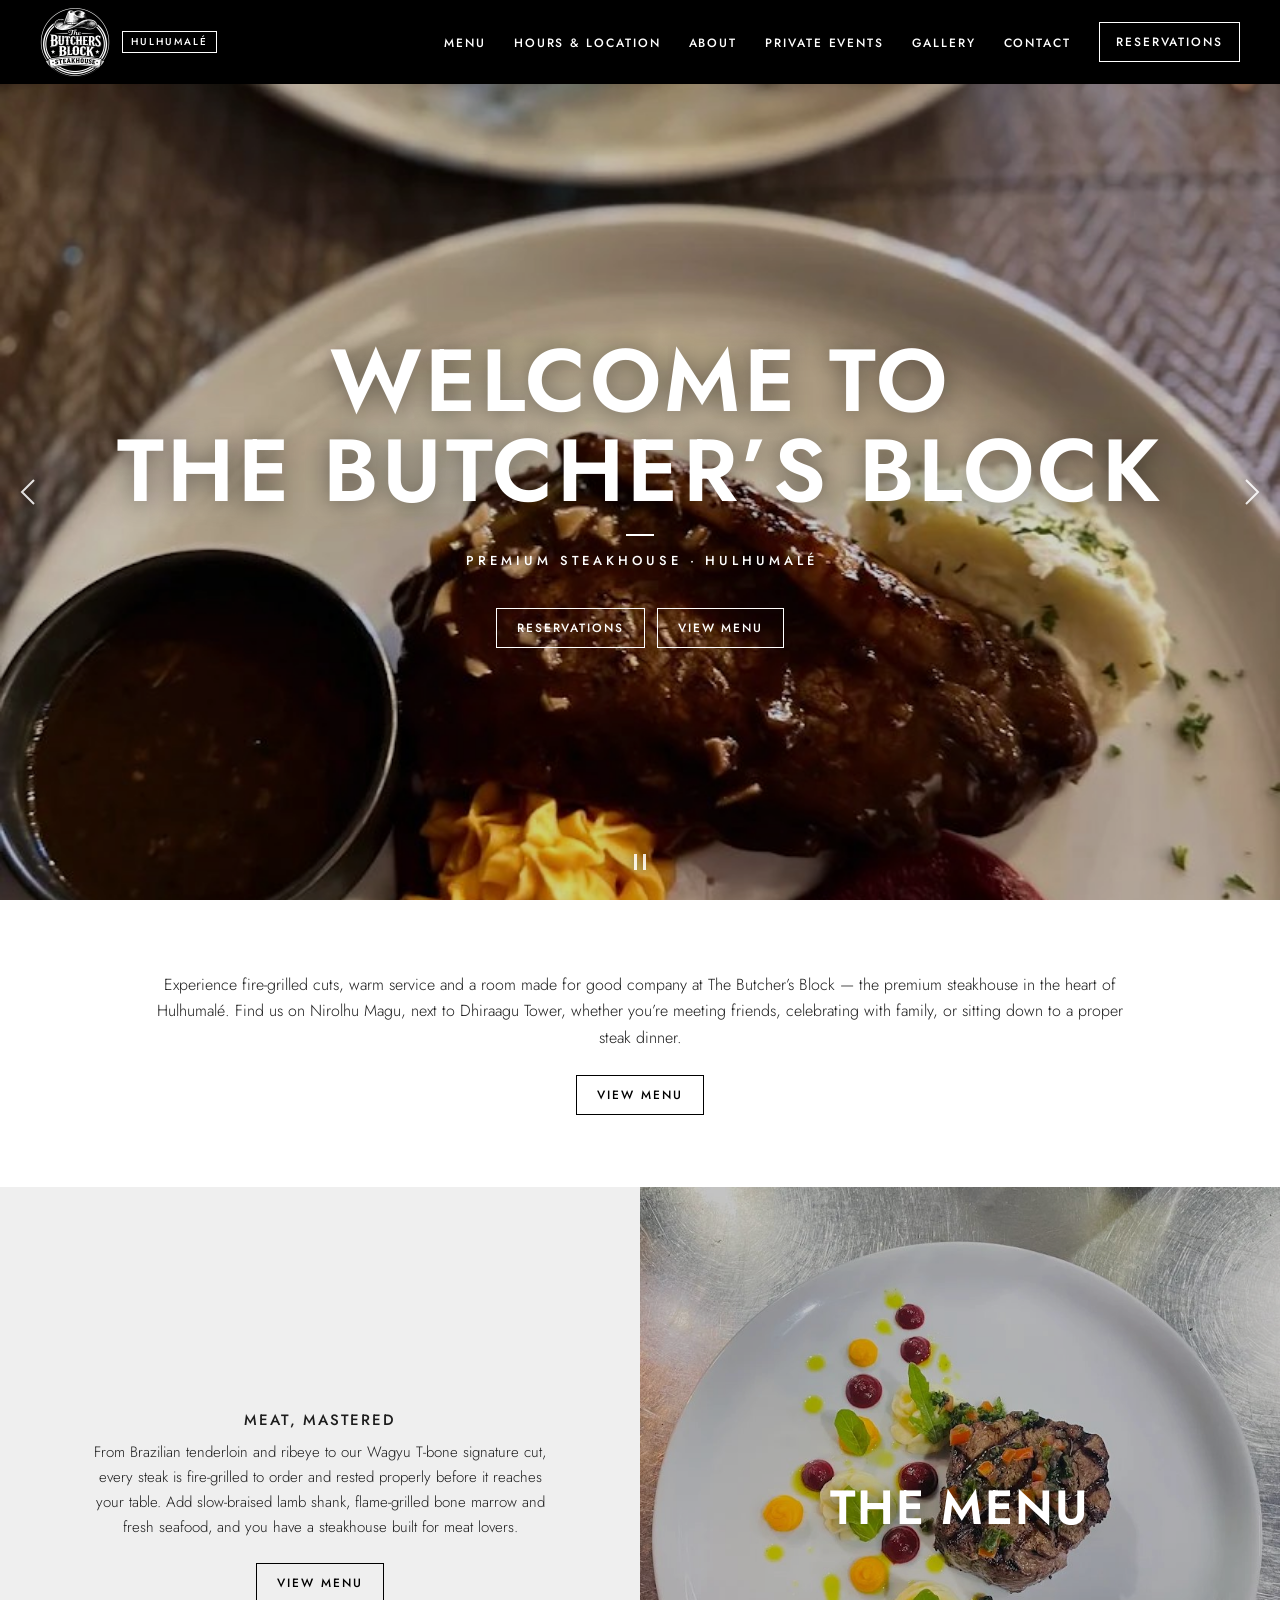
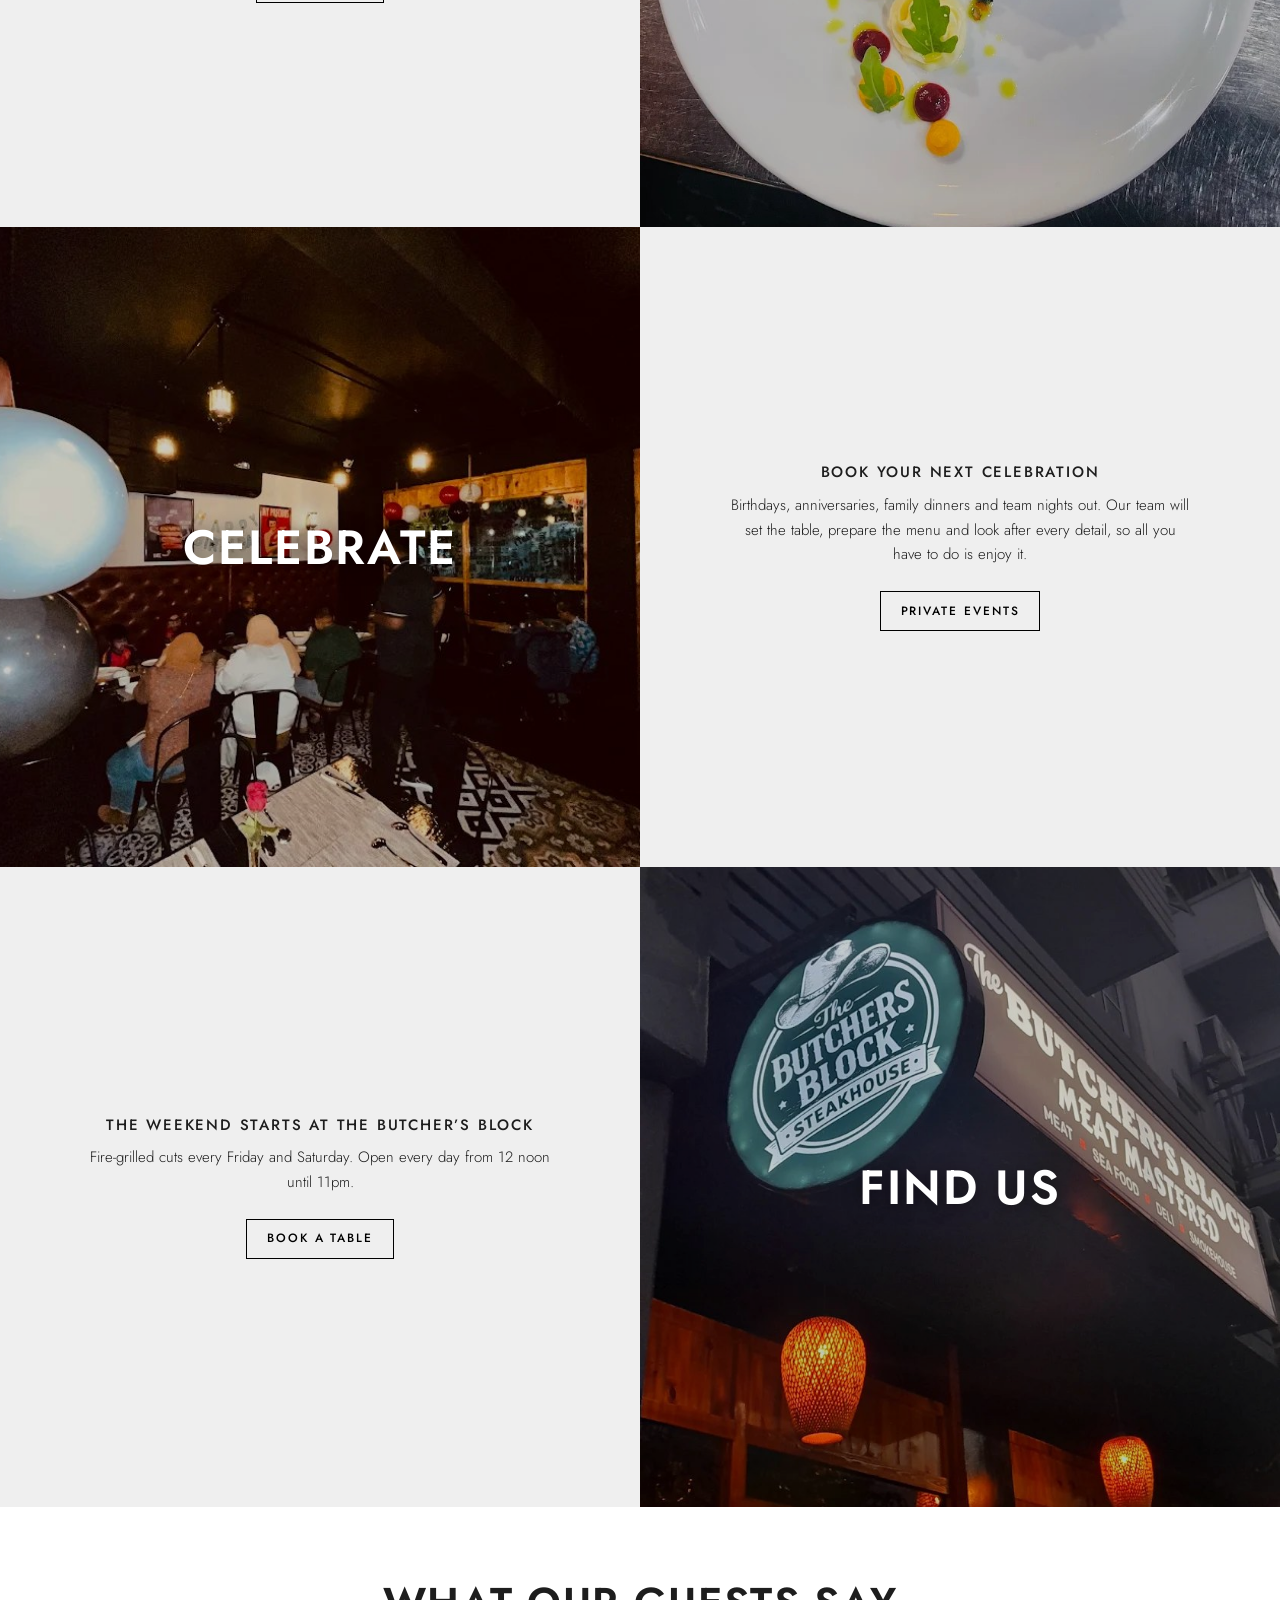
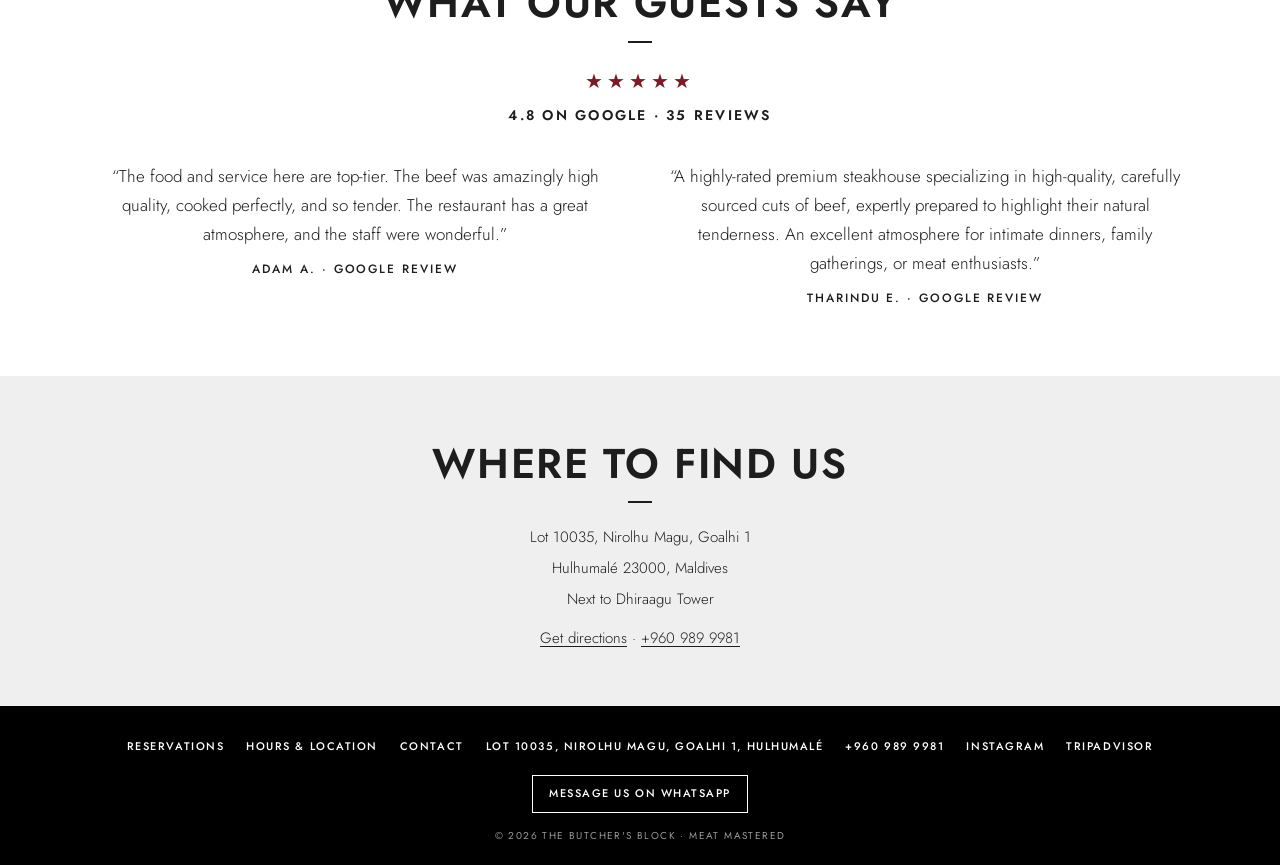
<file: index.html>
<!doctype html>
<html lang="en" class="no-js">
<head>
<meta charset="utf-8">
<meta name="viewport" content="width=device-width,initial-scale=1,viewport-fit=cover">
<title>The Butcher's Block | Premium Steakhouse in Hulhumalé, Maldives</title>
<meta name="description" content="The Butcher&#x27;s Block is a premium steakhouse in Hulhumalé, Maldives. Fire-grilled Brazilian steaks, Wagyu T-bone, lamb shank and more. Open daily from 12 noon.">
<meta property="og:type" content="restaurant">
<meta property="og:title" content="The Butcher's Block | Premium Steakhouse in Hulhumalé, Maldives">
<meta property="og:description" content="The Butcher&#x27;s Block is a premium steakhouse in Hulhumalé, Maldives. Fire-grilled Brazilian steaks, Wagyu T-bone, lamb shank and more. Open daily from 12 noon.">
<meta property="og:image" content="assets/images/steak-beetroot.jpg">
<meta name="theme-color" content="#000000">
<link rel="icon" type="image/png" href="assets/images/favicon.png">
<link rel="apple-touch-icon" href="assets/images/apple-touch-icon.png">
<link rel="preconnect" href="https://fonts.googleapis.com">
<link rel="preconnect" href="https://fonts.gstatic.com" crossorigin>
<link rel="stylesheet" href="https://fonts.googleapis.com/css2?family=Jost:wght@300;400;500;600;700&display=swap">
<link rel="stylesheet" href="assets/css/style.css">
</head>
<body>
<a class="skip" href="#main">Skip to content</a>
<header class="site-header"><div class="wrap">
  <a class="brand" href="index.html" aria-label="The Butcher's Block, home"><img src="assets/images/logo.png" alt="The Butcher's Block Steakhouse" width="70" height="70"><span class="tag">Hulhumalé</span></a>
  <nav class="main-nav" aria-label="Main"><ul><li><a href="menu.html">Menu</a></li><li><a href="hours-location.html">Hours &amp; Location</a></li><li><a href="about.html">About</a></li><li><a href="private-events.html">Private Events</a></li><li><a href="gallery.html">Gallery</a></li><li><a href="contact.html">Contact</a></li><li><a class="btn" href="reservations.html">Reservations</a></li></ul></nav>
  <button class="menu-toggle" type="button" data-nav-open aria-label="Open menu" aria-expanded="false" aria-controls="overlay-nav"><span></span></button>
</div></header>
<nav class="overlay-nav" id="overlay-nav" aria-label="Site">
  <button class="close" type="button" data-nav-close aria-label="Close menu">×</button>
  <ul><li><a href="index.html" aria-current="page">Home</a></li><li><a href="menu.html">Menu</a></li><li><a href="hours-location.html">Hours &amp; Location</a></li><li><a href="about.html">About</a></li><li><a href="private-events.html">Private Events</a></li><li><a href="gallery.html">Gallery</a></li><li><a href="contact.html">Contact</a></li><li><a href="reservations.html">Reservations</a></li></ul>
  <div class="meta">Lot 10035, Nirolhu Magu, Goalhi 1, Hulhumalé 23000, Maldives<br>Next to Dhiraagu Tower<br><a href="tel:+9609899981">+960 989 9981</a> · <a href="https://www.instagram.com/thebutchersblock.mv" target="_blank" rel="noopener">Instagram</a></div>
</nav>
<main id="main">
<section class="hero" aria-label="Photo slideshow">
  <div class="slide" style="background-image:url('assets/images/steak-beetroot.jpg')" role="img" aria-label="Grilled steak with beetroot purée, mash and gravy"></div><div class="slide" style="background-image:url('assets/images/filet-plated.jpg')" role="img" aria-label="Filet steak plated with purées and chimichurri"></div><div class="slide" style="background-image:url('assets/images/teriyaki-chicken.jpg')" role="img" aria-label="Teriyaki chicken with fried rice and salad"></div><div class="slide" style="background-image:url('assets/images/steak-plate.jpg')" role="img" aria-label="Steak with sweet potato and mash"></div>
  <div class="caption"><h1>Welcome to<br>The Butcher’s Block</h1><div class="dash"></div><p class="sub">Premium steakhouse · Hulhumalé</p><div class="btn-row"><a class="btn btn-white" href="reservations.html">Reservations</a><a class="btn btn-white" href="menu.html">View menu</a></div></div>
  <button class="arrow prev" type="button" aria-label="Previous photo"><svg width="16" height="28" viewBox="0 0 16 28" fill="none" stroke="currentColor" stroke-width="2"><path d="M14 2 2 14l12 12"/></svg></button>
  <button class="arrow next" type="button" aria-label="Next photo"><svg width="16" height="28" viewBox="0 0 16 28" fill="none" stroke="currentColor" stroke-width="2"><path d="m2 2 12 12L2 26"/></svg></button>
  <button class="pause" type="button" aria-label="Pause slideshow"><svg width="12" height="16" viewBox="0 0 12 16" fill="currentColor"><rect width="3" height="16"/><rect x="9" width="3" height="16"/></svg></button>
</section><section class="intro reveal"><div class="inner"><p>Experience fire-grilled cuts, warm service and a room made for good company at The Butcher’s Block — the premium steakhouse in the heart of Hulhumalé. Find us on Nirolhu Magu, next to Dhiraagu Tower, whether you’re meeting friends, celebrating with family, or sitting down to a proper steak dinner.</p><div class="btn-row"><a class="btn" href="menu.html">View menu</a></div></div></section><section class="checker reveal"><div class="pair"><div class="cell-text"><div class="in"><h3>Meat, mastered</h3><p>From Brazilian tenderloin and ribeye to our Wagyu T-bone signature cut, every steak is fire-grilled to order and rested properly before it reaches your table. Add slow-braised lamb shank, flame-grilled bone marrow and fresh seafood, and you have a steakhouse built for meat lovers.</p><div class="btn-row"><a class="btn" href="menu.html">View menu</a></div></div></div><a class="cell-img " href="menu.html" style="background-image:url('assets/images/filet-plated.jpg')" aria-label="Plated filet steak"><h2>The Menu</h2></a></div><div class="pair"><a class="cell-img " href="private-events.html" style="background-image:url('assets/images/dining-room.jpg')" aria-label="Birthday celebration in the dining room"><h2>Celebrate</h2></a><div class="cell-text"><div class="in"><h3>Book your next celebration</h3><p>Birthdays, anniversaries, family dinners and team nights out. Our team will set the table, prepare the menu and look after every detail, so all you have to do is enjoy it.</p><div class="btn-row"><a class="btn" href="private-events.html">Private events</a></div></div></div></div><div class="pair"><div class="cell-text"><div class="in"><h3>The weekend starts at The Butcher’s Block</h3><p>Fire-grilled cuts every Friday and Saturday. Open every day from 12 noon until 11pm.</p><div class="btn-row"><a class="btn" href="reservations.html">Book a table</a></div></div></div><a class="cell-img " href="hours-location.html" style="background-image:url('assets/images/storefront.jpg')" aria-label="The Butcher&#x27;s Block storefront at night"><h2>Find Us</h2></a></div></section>
<section class="reviews reveal">
  <div class="heading"><h2>What our guests say</h2></div>
  <div class="stars" aria-hidden="true">★★★★★</div>
  <p class="rating">4.8 on Google · 35 reviews</p>
  <div class="quotes">
    <blockquote>“The food and service here are top-tier. The beef was amazingly high quality, cooked perfectly, and so tender. The restaurant has a great atmosphere, and the staff were wonderful.”<cite>Adam A. · Google review</cite></blockquote>
    <blockquote>“A highly-rated premium steakhouse specializing in high-quality, carefully sourced cuts of beef, expertly prepared to highlight their natural tenderness. An excellent atmosphere for intimate dinners, family gatherings, or meat enthusiasts.”<cite>Tharindu E. · Google review</cite></blockquote>
  </div>
</section>
<section class="closing reveal" style="background:var(--panel)">
  <div class="heading"><h2>Where to find us</h2></div>
  <ul class="link-list">
    <li>Lot 10035, Nirolhu Magu, Goalhi 1</li><li>Hulhumalé 23000, Maldives</li><li>Next to Dhiraagu Tower</li>
    <li style="margin-top:8px"><a href="https://www.google.com/maps/search/?api=1&query=Butcher%27s+Block+10035+Nirolhu+Magu+Hulhumale" target="_blank" rel="noopener">Get directions</a> · <a href="tel:+9609899981">+960 989 9981</a></li>
  </ul>
</section>
</main>
<footer class="site-footer">
  <ul>
    <li><a href="reservations.html">Reservations</a></li>
    <li><a href="hours-location.html">Hours &amp; Location</a></li>
    <li><a href="contact.html">Contact</a></li>
    <li><a href="https://www.google.com/maps/search/?api=1&query=Butcher%27s+Block+10035+Nirolhu+Magu+Hulhumale" target="_blank" rel="noopener">Lot 10035, Nirolhu Magu, Goalhi 1, Hulhumalé</a></li>
    <li><a href="tel:+9609899981">+960 989 9981</a></li>
    <li><a href="https://www.instagram.com/thebutchersblock.mv" target="_blank" rel="noopener">Instagram</a></li>
    <li><a href="https://www.tripadvisor.com/Restaurant_Review-g1938013-d34587380-Reviews-The_Butcher_s_Block-Hulhumale.html" target="_blank" rel="noopener">TripAdvisor</a></li>
  </ul>
  <a class="btn btn-white" href="https://wa.me/9609899981" target="_blank" rel="noopener">Message us on WhatsApp</a>
  <p class="copy">© <span data-year>2026</span> The Butcher's Block · Meat Mastered</p>
</footer>
<script src="assets/js/main.js"></script>
</body>
</html>
</file>
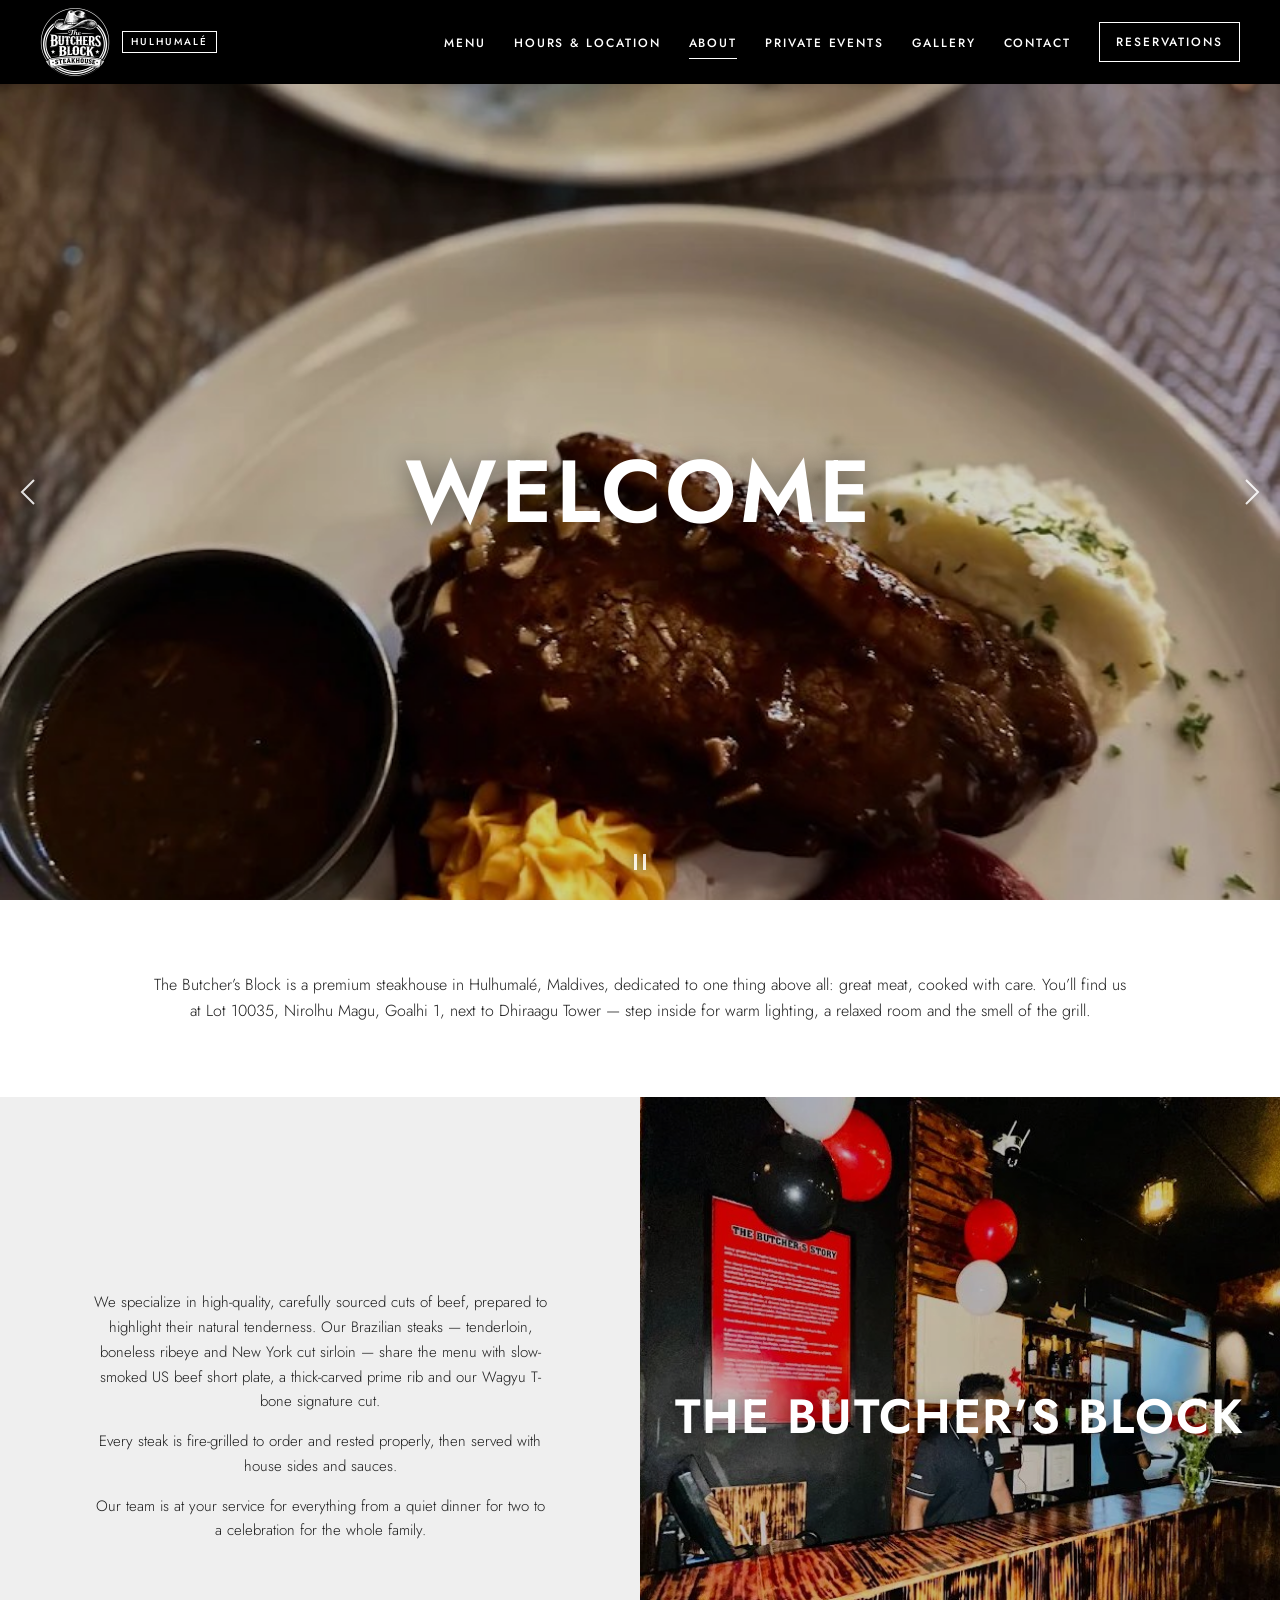
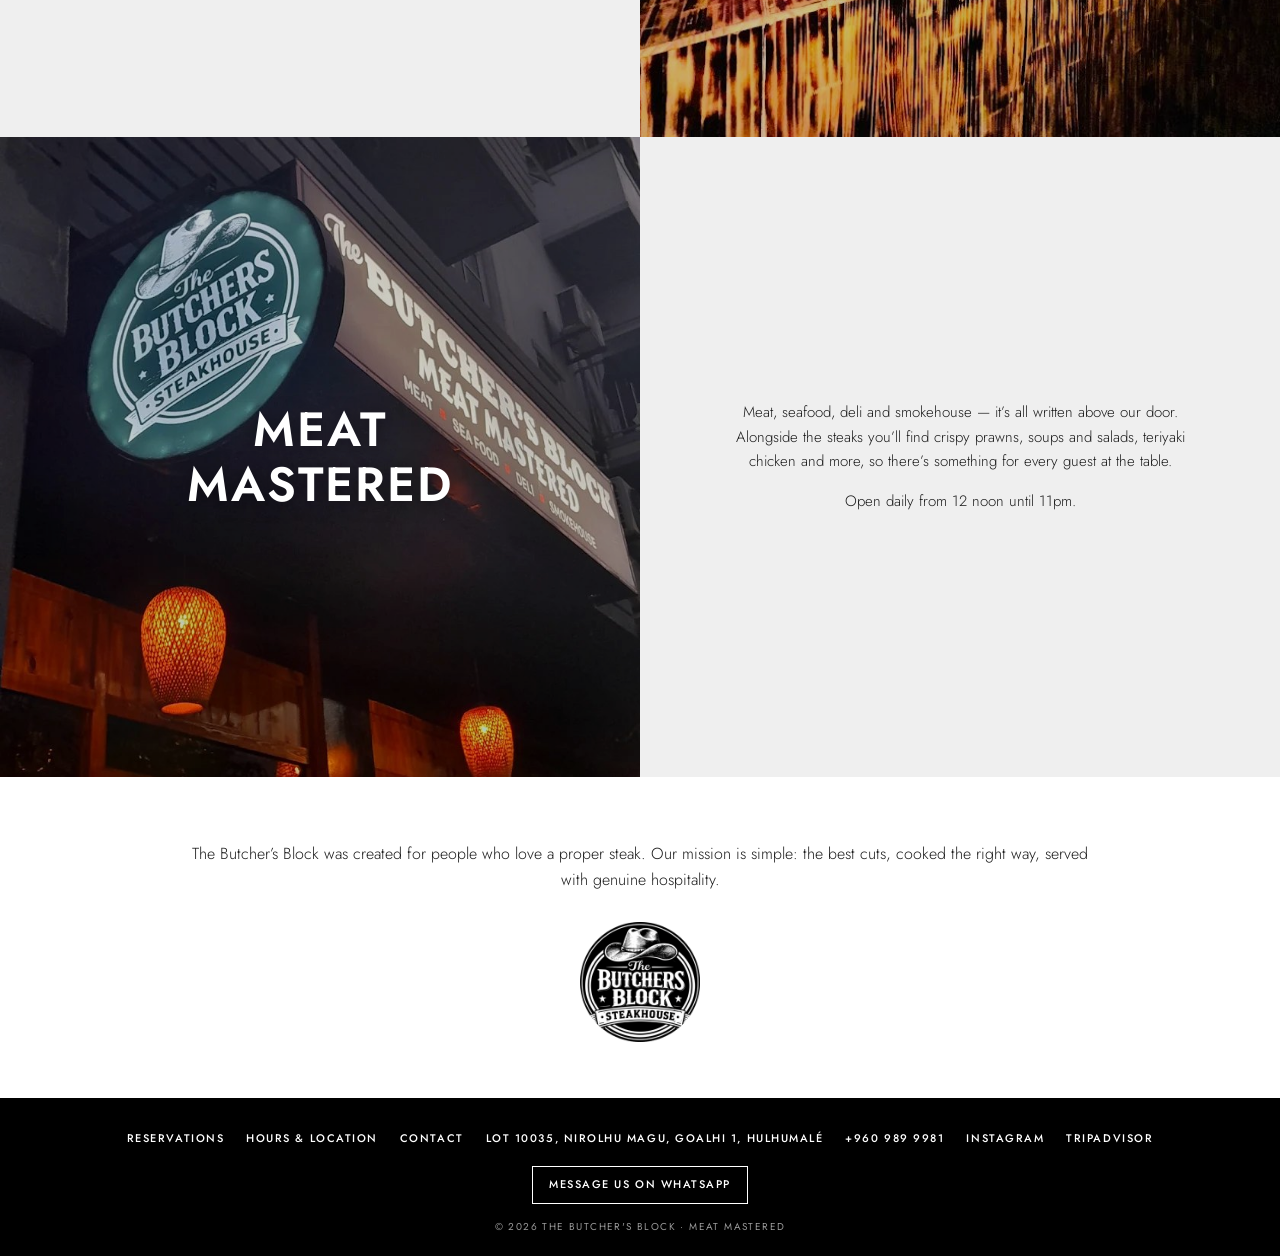
<file: about.html>
<!doctype html>
<html lang="en" class="no-js">
<head>
<meta charset="utf-8">
<meta name="viewport" content="width=device-width,initial-scale=1,viewport-fit=cover">
<title>About | The Butcher's Block, Hulhumalé</title>
<meta name="description" content="About The Butcher&#x27;s Block, a premium steakhouse in Hulhumalé, Maldives serving carefully sourced, fire-grilled cuts of beef.">
<meta property="og:type" content="restaurant">
<meta property="og:title" content="About | The Butcher's Block, Hulhumalé">
<meta property="og:description" content="About The Butcher&#x27;s Block, a premium steakhouse in Hulhumalé, Maldives serving carefully sourced, fire-grilled cuts of beef.">
<meta property="og:image" content="assets/images/bar.jpg">
<meta name="theme-color" content="#000000">
<link rel="icon" type="image/png" href="assets/images/favicon.png">
<link rel="apple-touch-icon" href="assets/images/apple-touch-icon.png">
<link rel="preconnect" href="https://fonts.googleapis.com">
<link rel="preconnect" href="https://fonts.gstatic.com" crossorigin>
<link rel="stylesheet" href="https://fonts.googleapis.com/css2?family=Jost:wght@300;400;500;600;700&display=swap">
<link rel="stylesheet" href="assets/css/style.css">
</head>
<body>
<a class="skip" href="#main">Skip to content</a>
<header class="site-header"><div class="wrap">
  <a class="brand" href="index.html" aria-label="The Butcher's Block, home"><img src="assets/images/logo.png" alt="The Butcher's Block Steakhouse" width="70" height="70"><span class="tag">Hulhumalé</span></a>
  <nav class="main-nav" aria-label="Main"><ul><li><a href="menu.html">Menu</a></li><li><a href="hours-location.html">Hours &amp; Location</a></li><li><a href="about.html" aria-current="page">About</a></li><li><a href="private-events.html">Private Events</a></li><li><a href="gallery.html">Gallery</a></li><li><a href="contact.html">Contact</a></li><li><a class="btn" href="reservations.html">Reservations</a></li></ul></nav>
  <button class="menu-toggle" type="button" data-nav-open aria-label="Open menu" aria-expanded="false" aria-controls="overlay-nav"><span></span></button>
</div></header>
<nav class="overlay-nav" id="overlay-nav" aria-label="Site">
  <button class="close" type="button" data-nav-close aria-label="Close menu">×</button>
  <ul><li><a href="index.html">Home</a></li><li><a href="menu.html">Menu</a></li><li><a href="hours-location.html">Hours &amp; Location</a></li><li><a href="about.html" aria-current="page">About</a></li><li><a href="private-events.html">Private Events</a></li><li><a href="gallery.html">Gallery</a></li><li><a href="contact.html">Contact</a></li><li><a href="reservations.html">Reservations</a></li></ul>
  <div class="meta">Lot 10035, Nirolhu Magu, Goalhi 1, Hulhumalé 23000, Maldives<br>Next to Dhiraagu Tower<br><a href="tel:+9609899981">+960 989 9981</a> · <a href="https://www.instagram.com/thebutchersblock.mv" target="_blank" rel="noopener">Instagram</a></div>
</nav>
<main id="main">
<section class="hero" aria-label="Photo slideshow">
  <div class="slide" style="background-image:url('assets/images/steak-beetroot.jpg')" role="img" aria-label="Grilled steak with beetroot purée"></div><div class="slide" style="background-image:url('assets/images/bar.jpg')" role="img" aria-label="The counter at The Butcher&#x27;s Block"></div><div class="slide" style="background-image:url('assets/images/filet-plated.jpg')" role="img" aria-label="Plated filet steak"></div>
  <div class="caption"><h1>Welcome</h1></div>
  <button class="arrow prev" type="button" aria-label="Previous photo"><svg width="16" height="28" viewBox="0 0 16 28" fill="none" stroke="currentColor" stroke-width="2"><path d="M14 2 2 14l12 12"/></svg></button>
  <button class="arrow next" type="button" aria-label="Next photo"><svg width="16" height="28" viewBox="0 0 16 28" fill="none" stroke="currentColor" stroke-width="2"><path d="m2 2 12 12L2 26"/></svg></button>
  <button class="pause" type="button" aria-label="Pause slideshow"><svg width="12" height="16" viewBox="0 0 12 16" fill="currentColor"><rect width="3" height="16"/><rect x="9" width="3" height="16"/></svg></button>
</section><section class="intro reveal"><div class="inner"><p>The Butcher’s Block is a premium steakhouse in Hulhumalé, Maldives, dedicated to one thing above all: great meat, cooked with care. You’ll find us at Lot 10035, Nirolhu Magu, Goalhi 1, next to Dhiraagu Tower — step inside for warm lighting, a relaxed room and the smell of the grill.</p></div></section><section class="checker reveal"><div class="pair"><div class="cell-text"><div class="in"><p>We specialize in high-quality, carefully sourced cuts of beef, prepared to highlight their natural tenderness. Our Brazilian steaks — tenderloin, boneless ribeye and New York cut sirloin — share the menu with slow-smoked US beef short plate, a thick-carved prime rib and our Wagyu T-bone signature cut.</p><p>Every steak is fire-grilled to order and rested properly, then served with house sides and sauces.</p><p>Our team is at your service for everything from a quiet dinner for two to a celebration for the whole family.</p></div></div><div class="cell-img " style="background-image:url('assets/images/bar.jpg')" role="img" aria-label="The counter and bar at The Butcher&#x27;s Block"><h2>The Butcher’s Block</h2></div></div><div class="pair"><div class="cell-img " style="background-image:url('assets/images/storefront.jpg')" role="img" aria-label="Illuminated sign outside The Butcher&#x27;s Block"><h2>Meat<br>Mastered</h2></div><div class="cell-text"><div class="in"><p>Meat, seafood, deli and smokehouse — it’s all written above our door. Alongside the steaks you’ll find crispy prawns, soups and salads, teriyaki chicken and more, so there’s something for every guest at the table.</p><p>Open daily from 12 noon until 11pm.</p></div></div></div></section>
<section class="closing reveal">
  <p style="max-width:900px;margin:0 auto">The Butcher’s Block was created for people who love a proper steak. Our mission is simple: the best cuts, cooked the right way, served with genuine hospitality.</p>
  <img src="assets/images/logo.png" alt="The Butcher's Block Steakhouse logo" width="120" height="120">
</section>
</main>
<footer class="site-footer">
  <ul>
    <li><a href="reservations.html">Reservations</a></li>
    <li><a href="hours-location.html">Hours &amp; Location</a></li>
    <li><a href="contact.html">Contact</a></li>
    <li><a href="https://www.google.com/maps/search/?api=1&query=Butcher%27s+Block+10035+Nirolhu+Magu+Hulhumale" target="_blank" rel="noopener">Lot 10035, Nirolhu Magu, Goalhi 1, Hulhumalé</a></li>
    <li><a href="tel:+9609899981">+960 989 9981</a></li>
    <li><a href="https://www.instagram.com/thebutchersblock.mv" target="_blank" rel="noopener">Instagram</a></li>
    <li><a href="https://www.tripadvisor.com/Restaurant_Review-g1938013-d34587380-Reviews-The_Butcher_s_Block-Hulhumale.html" target="_blank" rel="noopener">TripAdvisor</a></li>
  </ul>
  <a class="btn btn-white" href="https://wa.me/9609899981" target="_blank" rel="noopener">Message us on WhatsApp</a>
  <p class="copy">© <span data-year>2026</span> The Butcher's Block · Meat Mastered</p>
</footer>
<script src="assets/js/main.js"></script>
</body>
</html>
</file>
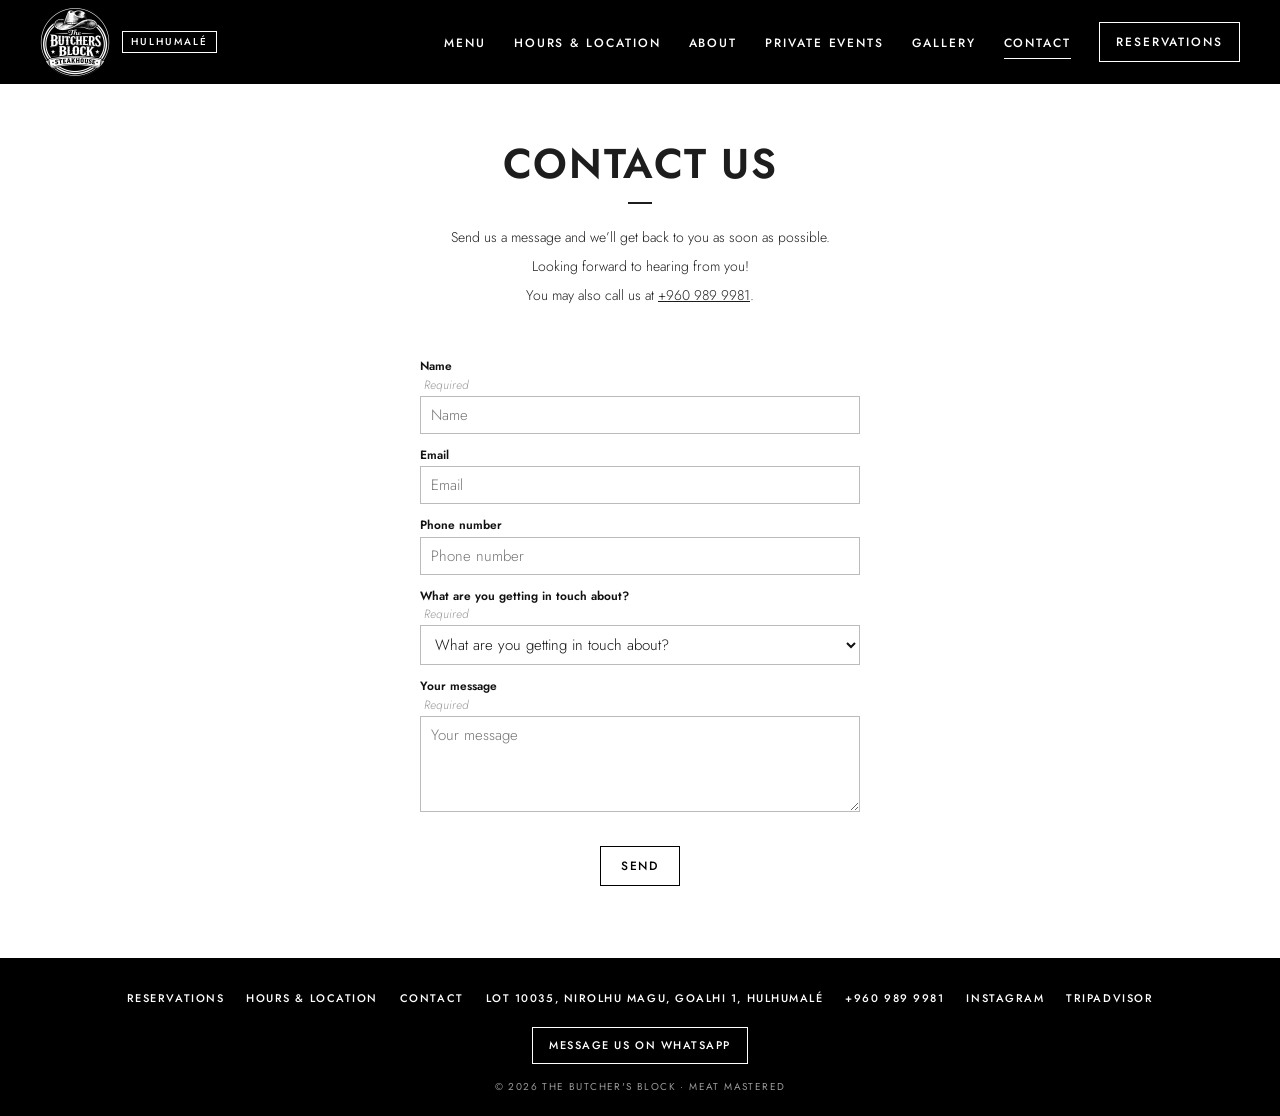
<file: contact.html>
<!doctype html>
<html lang="en" class="no-js">
<head>
<meta charset="utf-8">
<meta name="viewport" content="width=device-width,initial-scale=1,viewport-fit=cover">
<title>Contact | The Butcher's Block, Hulhumalé</title>
<meta name="description" content="Contact The Butcher&#x27;s Block steakhouse in Hulhumalé by phone, WhatsApp or message.">
<meta property="og:type" content="restaurant">
<meta property="og:title" content="Contact | The Butcher's Block, Hulhumalé">
<meta property="og:description" content="Contact The Butcher&#x27;s Block steakhouse in Hulhumalé by phone, WhatsApp or message.">
<meta property="og:image" content="assets/images/steak-beetroot.jpg">
<meta name="theme-color" content="#000000">
<link rel="icon" type="image/png" href="assets/images/favicon.png">
<link rel="apple-touch-icon" href="assets/images/apple-touch-icon.png">
<link rel="preconnect" href="https://fonts.googleapis.com">
<link rel="preconnect" href="https://fonts.gstatic.com" crossorigin>
<link rel="stylesheet" href="https://fonts.googleapis.com/css2?family=Jost:wght@300;400;500;600;700&display=swap">
<link rel="stylesheet" href="assets/css/style.css">
</head>
<body>
<a class="skip" href="#main">Skip to content</a>
<header class="site-header"><div class="wrap">
  <a class="brand" href="index.html" aria-label="The Butcher's Block, home"><img src="assets/images/logo.png" alt="The Butcher's Block Steakhouse" width="70" height="70"><span class="tag">Hulhumalé</span></a>
  <nav class="main-nav" aria-label="Main"><ul><li><a href="menu.html">Menu</a></li><li><a href="hours-location.html">Hours &amp; Location</a></li><li><a href="about.html">About</a></li><li><a href="private-events.html">Private Events</a></li><li><a href="gallery.html">Gallery</a></li><li><a href="contact.html" aria-current="page">Contact</a></li><li><a class="btn" href="reservations.html">Reservations</a></li></ul></nav>
  <button class="menu-toggle" type="button" data-nav-open aria-label="Open menu" aria-expanded="false" aria-controls="overlay-nav"><span></span></button>
</div></header>
<nav class="overlay-nav" id="overlay-nav" aria-label="Site">
  <button class="close" type="button" data-nav-close aria-label="Close menu">×</button>
  <ul><li><a href="index.html">Home</a></li><li><a href="menu.html">Menu</a></li><li><a href="hours-location.html">Hours &amp; Location</a></li><li><a href="about.html">About</a></li><li><a href="private-events.html">Private Events</a></li><li><a href="gallery.html">Gallery</a></li><li><a href="contact.html" aria-current="page">Contact</a></li><li><a href="reservations.html">Reservations</a></li></ul>
  <div class="meta">Lot 10035, Nirolhu Magu, Goalhi 1, Hulhumalé 23000, Maldives<br>Next to Dhiraagu Tower<br><a href="tel:+9609899981">+960 989 9981</a> · <a href="https://www.instagram.com/thebutchersblock.mv" target="_blank" rel="noopener">Instagram</a></div>
</nav>
<main id="main">
<section class="page-top reveal">
  <div class="heading"><h1>Contact Us</h1></div>
  <div class="form-note"><p>Send us a message and we’ll get back to you as soon as possible.</p><p>Looking forward to hearing from you!</p><p>You may also call us at <a href="tel:+9609899981">+960 989 9981</a>.</p></div>
</section>
<section class="intro reveal" style="padding-top:0">
  <form class="form" data-whatsapp="contact" novalidate>
    <label>Name <em>Required</em><input name="name" autocomplete="name" required placeholder="Name"></label>
    <label>Email<input name="email" type="email" autocomplete="email" placeholder="Email"></label>
    <label>Phone number<input name="phone" type="tel" autocomplete="tel" placeholder="Phone number"></label>
    <label>What are you getting in touch about? <em>Required</em><select name="topic" required><option value="">What are you getting in touch about?</option><option>Reservations</option><option>Private events</option><option>Menu &amp; dietary questions</option><option>Feedback</option><option>Other</option></select></label>
    <label>Your message <em>Required</em><textarea name="message" required placeholder="Your message"></textarea></label>
    <p class="err" role="alert"></p>
    <div class="actions"><button class="btn" type="submit">Send</button></div>
    <p class="ok" hidden></p>
  </form>
</section>
</main>
<footer class="site-footer">
  <ul>
    <li><a href="reservations.html">Reservations</a></li>
    <li><a href="hours-location.html">Hours &amp; Location</a></li>
    <li><a href="contact.html">Contact</a></li>
    <li><a href="https://www.google.com/maps/search/?api=1&query=Butcher%27s+Block+10035+Nirolhu+Magu+Hulhumale" target="_blank" rel="noopener">Lot 10035, Nirolhu Magu, Goalhi 1, Hulhumalé</a></li>
    <li><a href="tel:+9609899981">+960 989 9981</a></li>
    <li><a href="https://www.instagram.com/thebutchersblock.mv" target="_blank" rel="noopener">Instagram</a></li>
    <li><a href="https://www.tripadvisor.com/Restaurant_Review-g1938013-d34587380-Reviews-The_Butcher_s_Block-Hulhumale.html" target="_blank" rel="noopener">TripAdvisor</a></li>
  </ul>
  <a class="btn btn-white" href="https://wa.me/9609899981" target="_blank" rel="noopener">Message us on WhatsApp</a>
  <p class="copy">© <span data-year>2026</span> The Butcher's Block · Meat Mastered</p>
</footer>
<script src="assets/js/main.js"></script>
</body>
</html>
</file>
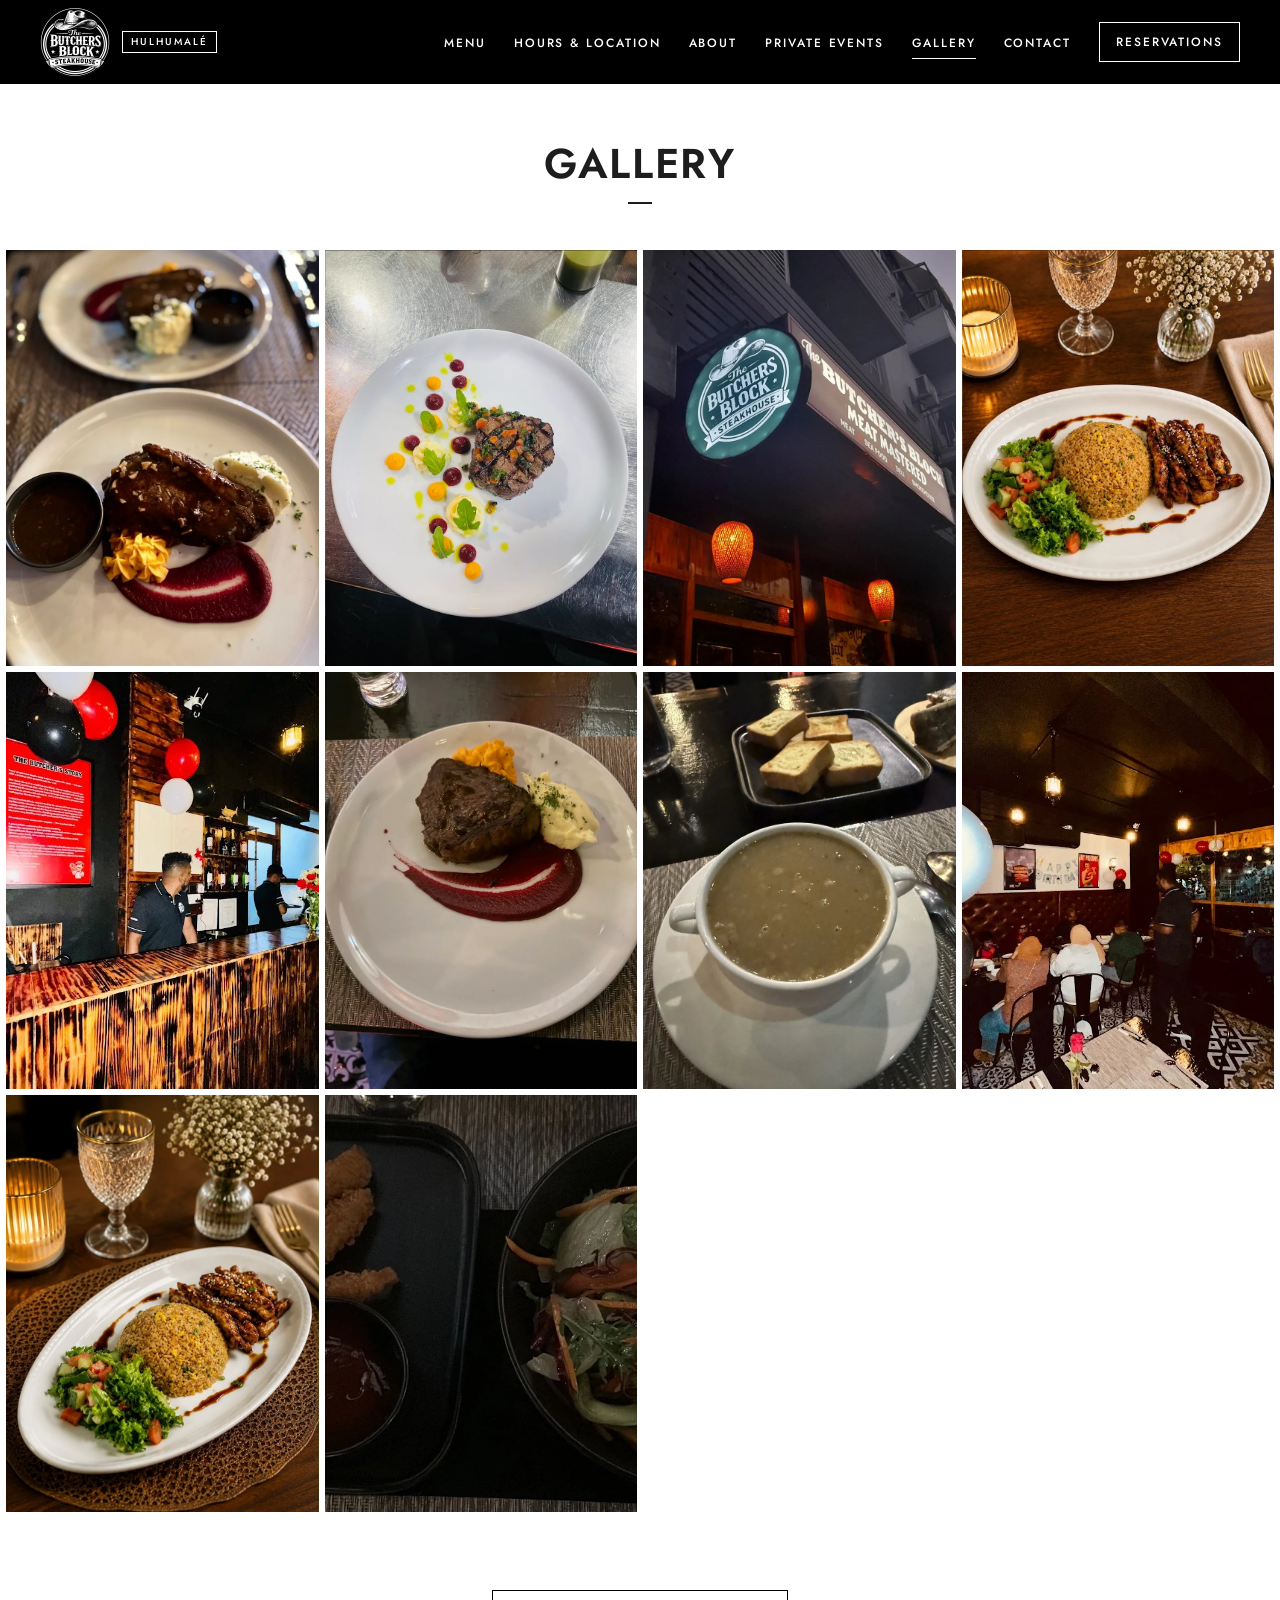
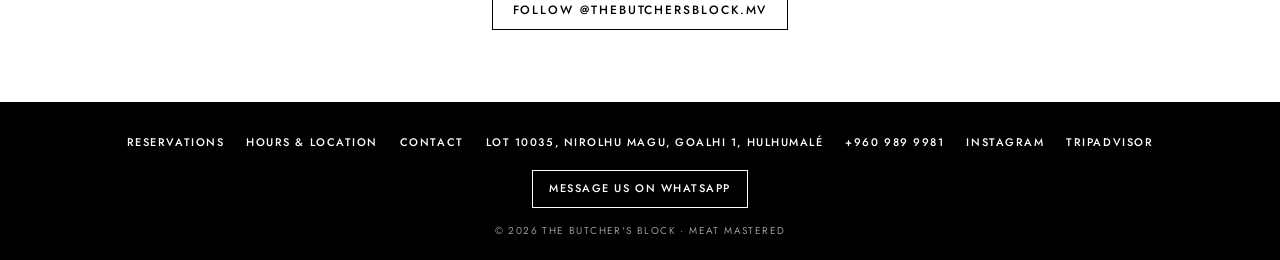
<file: gallery.html>
<!doctype html>
<html lang="en" class="no-js">
<head>
<meta charset="utf-8">
<meta name="viewport" content="width=device-width,initial-scale=1,viewport-fit=cover">
<title>Gallery | The Butcher's Block, Hulhumalé</title>
<meta name="description" content="Photos of the food and dining room at The Butcher&#x27;s Block steakhouse, Hulhumalé.">
<meta property="og:type" content="restaurant">
<meta property="og:title" content="Gallery | The Butcher's Block, Hulhumalé">
<meta property="og:description" content="Photos of the food and dining room at The Butcher&#x27;s Block steakhouse, Hulhumalé.">
<meta property="og:image" content="assets/images/steak-beetroot.jpg">
<meta name="theme-color" content="#000000">
<link rel="icon" type="image/png" href="assets/images/favicon.png">
<link rel="apple-touch-icon" href="assets/images/apple-touch-icon.png">
<link rel="preconnect" href="https://fonts.googleapis.com">
<link rel="preconnect" href="https://fonts.gstatic.com" crossorigin>
<link rel="stylesheet" href="https://fonts.googleapis.com/css2?family=Jost:wght@300;400;500;600;700&display=swap">
<link rel="stylesheet" href="assets/css/style.css">
</head>
<body>
<a class="skip" href="#main">Skip to content</a>
<header class="site-header"><div class="wrap">
  <a class="brand" href="index.html" aria-label="The Butcher's Block, home"><img src="assets/images/logo.png" alt="The Butcher's Block Steakhouse" width="70" height="70"><span class="tag">Hulhumalé</span></a>
  <nav class="main-nav" aria-label="Main"><ul><li><a href="menu.html">Menu</a></li><li><a href="hours-location.html">Hours &amp; Location</a></li><li><a href="about.html">About</a></li><li><a href="private-events.html">Private Events</a></li><li><a href="gallery.html" aria-current="page">Gallery</a></li><li><a href="contact.html">Contact</a></li><li><a class="btn" href="reservations.html">Reservations</a></li></ul></nav>
  <button class="menu-toggle" type="button" data-nav-open aria-label="Open menu" aria-expanded="false" aria-controls="overlay-nav"><span></span></button>
</div></header>
<nav class="overlay-nav" id="overlay-nav" aria-label="Site">
  <button class="close" type="button" data-nav-close aria-label="Close menu">×</button>
  <ul><li><a href="index.html">Home</a></li><li><a href="menu.html">Menu</a></li><li><a href="hours-location.html">Hours &amp; Location</a></li><li><a href="about.html">About</a></li><li><a href="private-events.html">Private Events</a></li><li><a href="gallery.html" aria-current="page">Gallery</a></li><li><a href="contact.html">Contact</a></li><li><a href="reservations.html">Reservations</a></li></ul>
  <div class="meta">Lot 10035, Nirolhu Magu, Goalhi 1, Hulhumalé 23000, Maldives<br>Next to Dhiraagu Tower<br><a href="tel:+9609899981">+960 989 9981</a> · <a href="https://www.instagram.com/thebutchersblock.mv" target="_blank" rel="noopener">Instagram</a></div>
</nav>
<main id="main">
<section class="page-top reveal"><div class="heading"><h1>Gallery</h1></div></section>
<section class="gallery reveal"><button type="button" style="background-image:url('assets/images/steak-beetroot.jpg')" data-full="assets/images/steak-beetroot.jpg" aria-label="Grilled steak with beetroot purée"></button><button type="button" style="background-image:url('assets/images/filet-plated.jpg')" data-full="assets/images/filet-plated.jpg" aria-label="Plated filet steak"></button><button type="button" style="background-image:url('assets/images/storefront.jpg')" data-full="assets/images/storefront.jpg" aria-label="The Butcher&#x27;s Block sign at night"></button><button type="button" style="background-image:url('assets/images/teriyaki-chicken.jpg')" data-full="assets/images/teriyaki-chicken.jpg" aria-label="Teriyaki chicken with fried rice"></button><button type="button" style="background-image:url('assets/images/bar.jpg')" data-full="assets/images/bar.jpg" aria-label="The counter and bar"></button><button type="button" style="background-image:url('assets/images/steak-plate.jpg')" data-full="assets/images/steak-plate.jpg" aria-label="Steak with sweet potato and mash"></button><button type="button" style="background-image:url('assets/images/soup.jpg')" data-full="assets/images/soup.jpg" aria-label="Soup with garlic bread"></button><button type="button" style="background-image:url('assets/images/dining-room.jpg')" data-full="assets/images/dining-room.jpg" aria-label="Birthday celebration in the dining room"></button><button type="button" style="background-image:url('assets/images/teriyaki-chicken-2.jpg')" data-full="assets/images/teriyaki-chicken-2.jpg" aria-label="Teriyaki chicken, plated"></button><button type="button" style="background-image:url('assets/images/prawns-salad.jpg')" data-full="assets/images/prawns-salad.jpg" aria-label="Crispy prawns and garden salad"></button></section>
<section class="intro reveal"><div class="btn-row" style="margin-top:0"><a class="btn" href="https://www.instagram.com/thebutchersblock.mv" target="_blank" rel="noopener">Follow @thebutchersblock.mv</a></div></section>
<div class="lightbox" role="dialog" aria-modal="true" aria-label="Photo viewer">
  <button class="lb-close" type="button" aria-label="Close">×</button>
  <button class="lb-prev" type="button" aria-label="Previous photo">‹</button>
  <img alt="">
  <button class="lb-next" type="button" aria-label="Next photo">›</button>
</div>
</main>
<footer class="site-footer">
  <ul>
    <li><a href="reservations.html">Reservations</a></li>
    <li><a href="hours-location.html">Hours &amp; Location</a></li>
    <li><a href="contact.html">Contact</a></li>
    <li><a href="https://www.google.com/maps/search/?api=1&query=Butcher%27s+Block+10035+Nirolhu+Magu+Hulhumale" target="_blank" rel="noopener">Lot 10035, Nirolhu Magu, Goalhi 1, Hulhumalé</a></li>
    <li><a href="tel:+9609899981">+960 989 9981</a></li>
    <li><a href="https://www.instagram.com/thebutchersblock.mv" target="_blank" rel="noopener">Instagram</a></li>
    <li><a href="https://www.tripadvisor.com/Restaurant_Review-g1938013-d34587380-Reviews-The_Butcher_s_Block-Hulhumale.html" target="_blank" rel="noopener">TripAdvisor</a></li>
  </ul>
  <a class="btn btn-white" href="https://wa.me/9609899981" target="_blank" rel="noopener">Message us on WhatsApp</a>
  <p class="copy">© <span data-year>2026</span> The Butcher's Block · Meat Mastered</p>
</footer>
<script src="assets/js/main.js"></script>
</body>
</html>
</file>
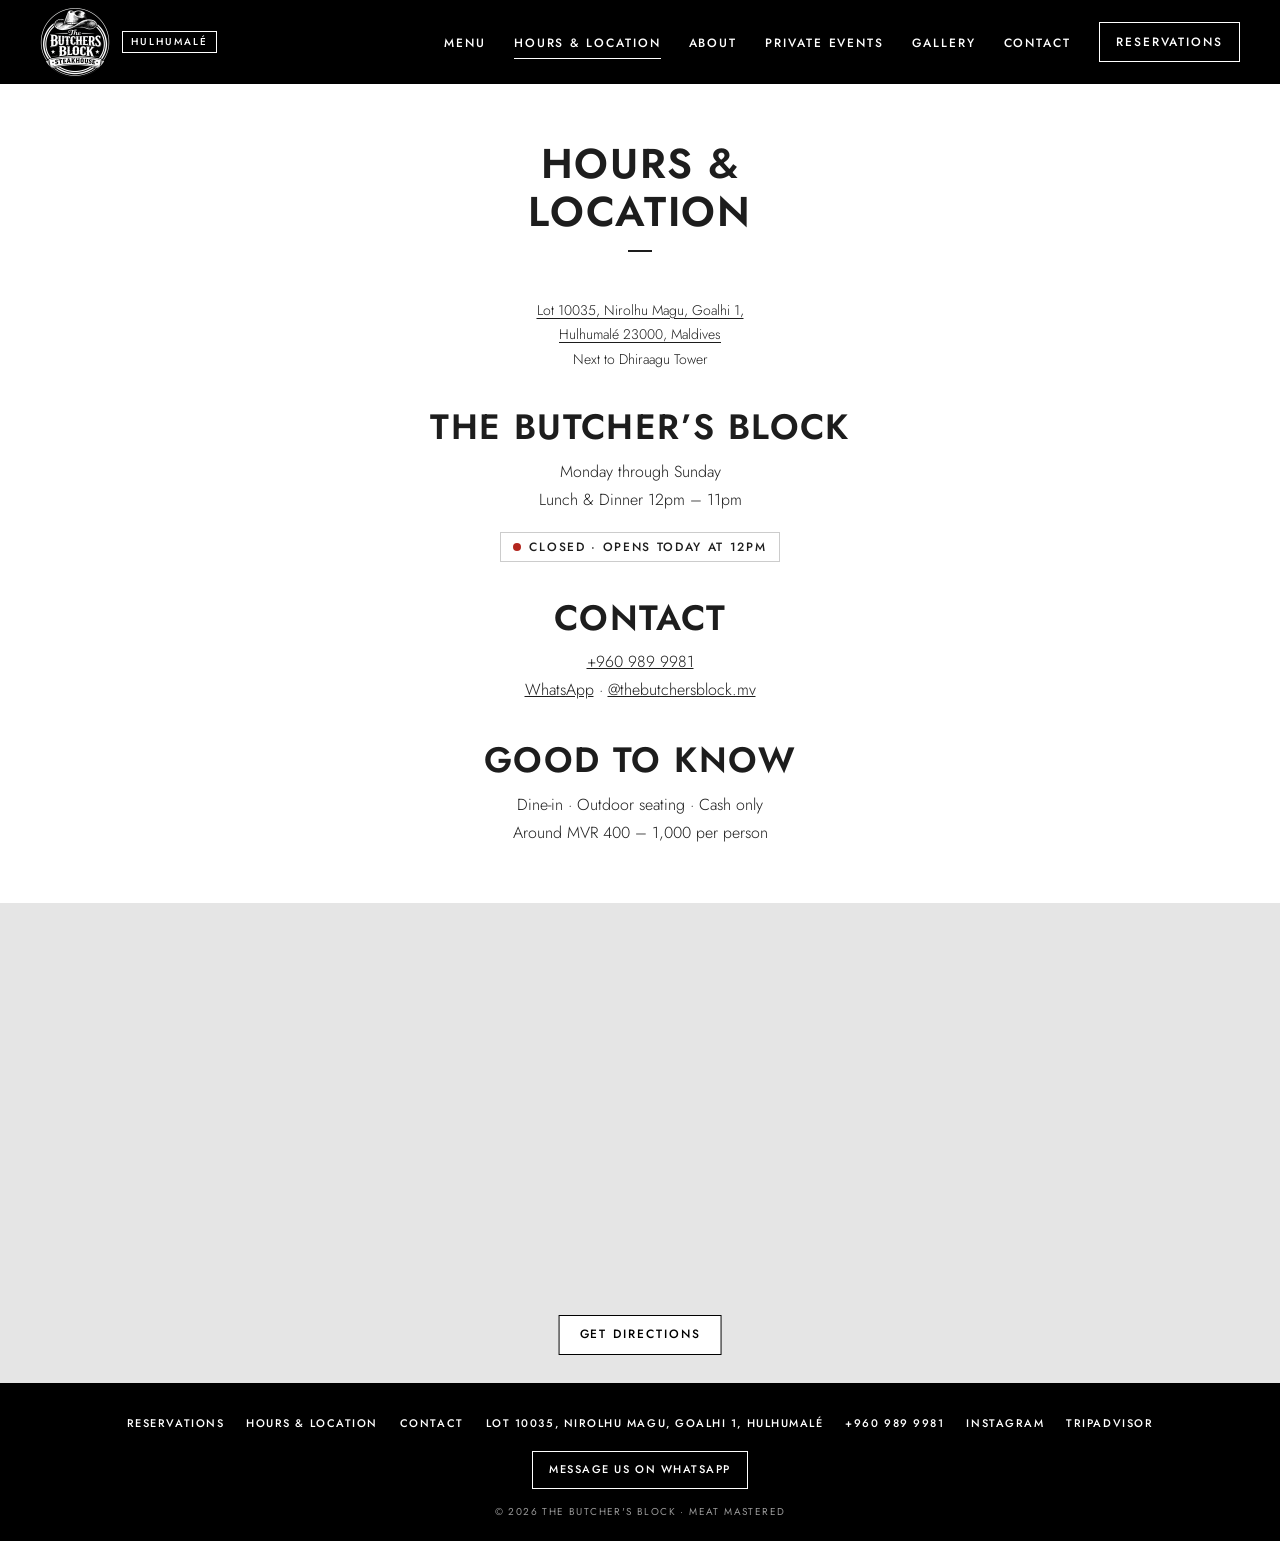
<file: hours-location.html>
<!doctype html>
<html lang="en" class="no-js">
<head>
<meta charset="utf-8">
<meta name="viewport" content="width=device-width,initial-scale=1,viewport-fit=cover">
<title>Hours & Location | The Butcher's Block, Hulhumalé</title>
<meta name="description" content="The Butcher&#x27;s Block is at Lot 10035, Nirolhu Magu, Goalhi 1, Hulhumalé 23000, Maldives, next to Dhiraagu Tower. Open every day 12pm–11pm.">
<meta property="og:type" content="restaurant">
<meta property="og:title" content="Hours & Location | The Butcher's Block, Hulhumalé">
<meta property="og:description" content="The Butcher&#x27;s Block is at Lot 10035, Nirolhu Magu, Goalhi 1, Hulhumalé 23000, Maldives, next to Dhiraagu Tower. Open every day 12pm–11pm.">
<meta property="og:image" content="assets/images/storefront.jpg">
<meta name="theme-color" content="#000000">
<link rel="icon" type="image/png" href="assets/images/favicon.png">
<link rel="apple-touch-icon" href="assets/images/apple-touch-icon.png">
<link rel="preconnect" href="https://fonts.googleapis.com">
<link rel="preconnect" href="https://fonts.gstatic.com" crossorigin>
<link rel="stylesheet" href="https://fonts.googleapis.com/css2?family=Jost:wght@300;400;500;600;700&display=swap">
<link rel="stylesheet" href="assets/css/style.css">
</head>
<body>
<a class="skip" href="#main">Skip to content</a>
<header class="site-header"><div class="wrap">
  <a class="brand" href="index.html" aria-label="The Butcher's Block, home"><img src="assets/images/logo.png" alt="The Butcher's Block Steakhouse" width="70" height="70"><span class="tag">Hulhumalé</span></a>
  <nav class="main-nav" aria-label="Main"><ul><li><a href="menu.html">Menu</a></li><li><a href="hours-location.html" aria-current="page">Hours &amp; Location</a></li><li><a href="about.html">About</a></li><li><a href="private-events.html">Private Events</a></li><li><a href="gallery.html">Gallery</a></li><li><a href="contact.html">Contact</a></li><li><a class="btn" href="reservations.html">Reservations</a></li></ul></nav>
  <button class="menu-toggle" type="button" data-nav-open aria-label="Open menu" aria-expanded="false" aria-controls="overlay-nav"><span></span></button>
</div></header>
<nav class="overlay-nav" id="overlay-nav" aria-label="Site">
  <button class="close" type="button" data-nav-close aria-label="Close menu">×</button>
  <ul><li><a href="index.html">Home</a></li><li><a href="menu.html">Menu</a></li><li><a href="hours-location.html" aria-current="page">Hours &amp; Location</a></li><li><a href="about.html">About</a></li><li><a href="private-events.html">Private Events</a></li><li><a href="gallery.html">Gallery</a></li><li><a href="contact.html">Contact</a></li><li><a href="reservations.html">Reservations</a></li></ul>
  <div class="meta">Lot 10035, Nirolhu Magu, Goalhi 1, Hulhumalé 23000, Maldives<br>Next to Dhiraagu Tower<br><a href="tel:+9609899981">+960 989 9981</a> · <a href="https://www.instagram.com/thebutchersblock.mv" target="_blank" rel="noopener">Instagram</a></div>
</nav>
<main id="main">
<section class="page-top reveal">
  <div class="heading"><h1>Hours &amp;<br>Location</h1></div>
</section>
<section class="hours-block reveal">
  <p class="addr"><a href="https://www.google.com/maps/search/?api=1&query=Butcher%27s+Block+10035+Nirolhu+Magu+Hulhumale" target="_blank" rel="noopener">Lot 10035, Nirolhu Magu, Goalhi 1,<br>Hulhumalé 23000, Maldives</a><br>Next to Dhiraagu Tower</p>
  <h2>The Butcher’s Block</h2>
  <p>Monday through Sunday</p>
  <p>Lunch &amp; Dinner 12pm – 11pm</p>
  <p><span class="status" data-open-status hidden></span></p>
  <h2>Contact</h2>
  <p><a href="tel:+9609899981">+960 989 9981</a></p>
  <p><a href="https://wa.me/9609899981" target="_blank" rel="noopener">WhatsApp</a> · <a href="https://www.instagram.com/thebutchersblock.mv" target="_blank" rel="noopener">@thebutchersblock.mv</a></p>
  <h2>Good to know</h2>
  <p>Dine-in · Outdoor seating · Cash only</p>
  <p>Around MVR 400 – 1,000 per person</p>
</section>
<section class="map-box">
  <iframe title="Map showing The Butcher's Block in Hulhumalé" loading="lazy" referrerpolicy="no-referrer-when-downgrade" src="https://maps.google.com/maps?q=Butcher%27s%20Block%2C%2010035%20Nirolhu%20Magu%2C%20Hulhumal%C3%A9&z=16&output=embed"></iframe>
  <a class="btn" href="https://www.google.com/maps/search/?api=1&query=Butcher%27s+Block+10035+Nirolhu+Magu+Hulhumale" target="_blank" rel="noopener">Get directions</a>
</section>
</main>
<footer class="site-footer">
  <ul>
    <li><a href="reservations.html">Reservations</a></li>
    <li><a href="hours-location.html">Hours &amp; Location</a></li>
    <li><a href="contact.html">Contact</a></li>
    <li><a href="https://www.google.com/maps/search/?api=1&query=Butcher%27s+Block+10035+Nirolhu+Magu+Hulhumale" target="_blank" rel="noopener">Lot 10035, Nirolhu Magu, Goalhi 1, Hulhumalé</a></li>
    <li><a href="tel:+9609899981">+960 989 9981</a></li>
    <li><a href="https://www.instagram.com/thebutchersblock.mv" target="_blank" rel="noopener">Instagram</a></li>
    <li><a href="https://www.tripadvisor.com/Restaurant_Review-g1938013-d34587380-Reviews-The_Butcher_s_Block-Hulhumale.html" target="_blank" rel="noopener">TripAdvisor</a></li>
  </ul>
  <a class="btn btn-white" href="https://wa.me/9609899981" target="_blank" rel="noopener">Message us on WhatsApp</a>
  <p class="copy">© <span data-year>2026</span> The Butcher's Block · Meat Mastered</p>
</footer>
<script src="assets/js/main.js"></script>
</body>
</html>
</file>
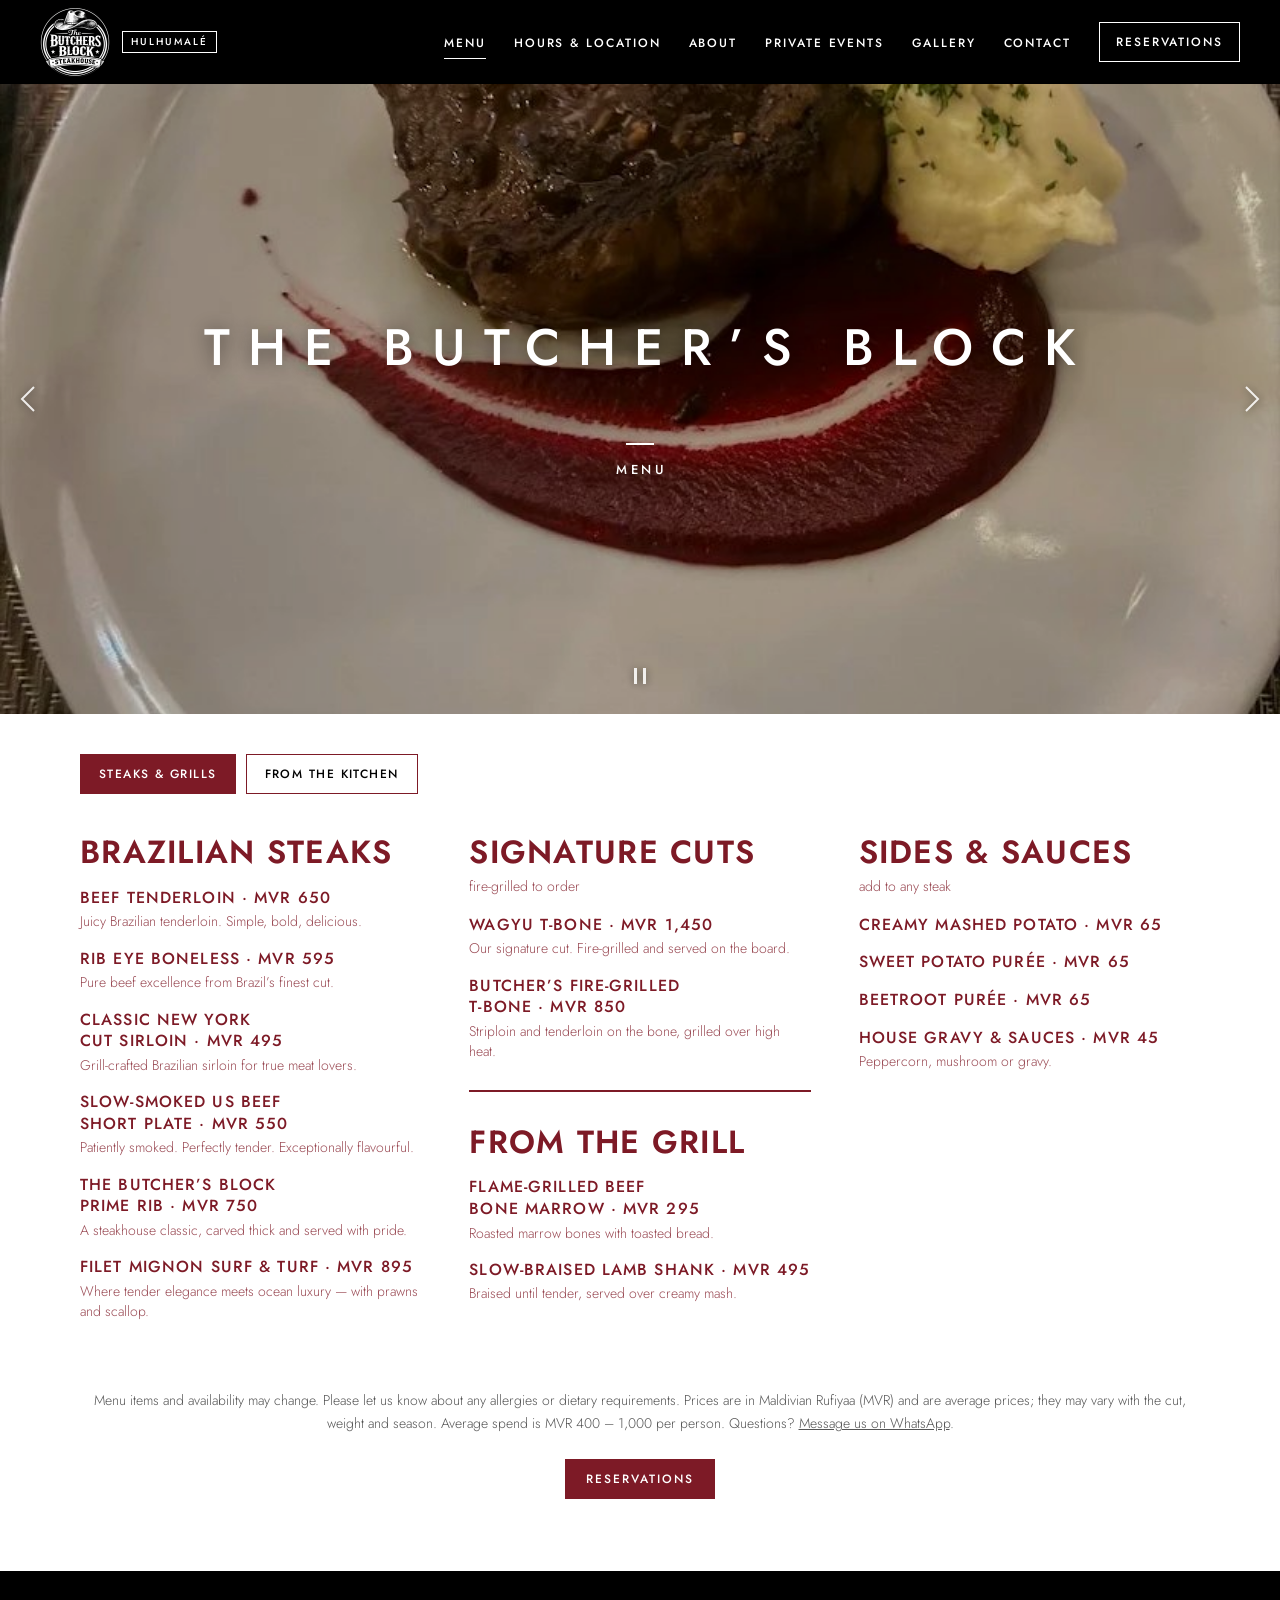
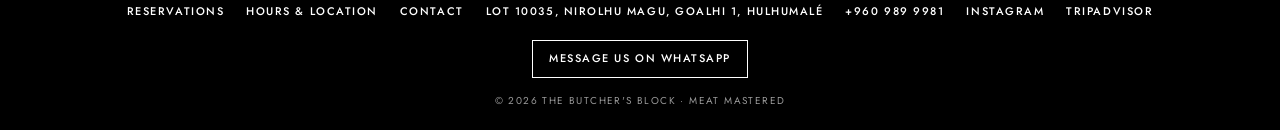
<file: menu.html>
<!doctype html>
<html lang="en" class="no-js">
<head>
<meta charset="utf-8">
<meta name="viewport" content="width=device-width,initial-scale=1,viewport-fit=cover">
<title>Menu | The Butcher's Block, Hulhumalé</title>
<meta name="description" content="Brazilian steaks, Wagyu T-bone, prime rib, lamb shank, bone marrow and more at The Butcher&#x27;s Block steakhouse, Hulhumalé.">
<meta property="og:type" content="restaurant">
<meta property="og:title" content="Menu | The Butcher's Block, Hulhumalé">
<meta property="og:description" content="Brazilian steaks, Wagyu T-bone, prime rib, lamb shank, bone marrow and more at The Butcher&#x27;s Block steakhouse, Hulhumalé.">
<meta property="og:image" content="assets/images/steak-plate.jpg">
<meta name="theme-color" content="#000000">
<link rel="icon" type="image/png" href="assets/images/favicon.png">
<link rel="apple-touch-icon" href="assets/images/apple-touch-icon.png">
<link rel="preconnect" href="https://fonts.googleapis.com">
<link rel="preconnect" href="https://fonts.gstatic.com" crossorigin>
<link rel="stylesheet" href="https://fonts.googleapis.com/css2?family=Jost:wght@300;400;500;600;700&display=swap">
<link rel="stylesheet" href="assets/css/style.css">
</head>
<body>
<a class="skip" href="#main">Skip to content</a>
<header class="site-header"><div class="wrap">
  <a class="brand" href="index.html" aria-label="The Butcher's Block, home"><img src="assets/images/logo.png" alt="The Butcher's Block Steakhouse" width="70" height="70"><span class="tag">Hulhumalé</span></a>
  <nav class="main-nav" aria-label="Main"><ul><li><a href="menu.html" aria-current="page">Menu</a></li><li><a href="hours-location.html">Hours &amp; Location</a></li><li><a href="about.html">About</a></li><li><a href="private-events.html">Private Events</a></li><li><a href="gallery.html">Gallery</a></li><li><a href="contact.html">Contact</a></li><li><a class="btn" href="reservations.html">Reservations</a></li></ul></nav>
  <button class="menu-toggle" type="button" data-nav-open aria-label="Open menu" aria-expanded="false" aria-controls="overlay-nav"><span></span></button>
</div></header>
<nav class="overlay-nav" id="overlay-nav" aria-label="Site">
  <button class="close" type="button" data-nav-close aria-label="Close menu">×</button>
  <ul><li><a href="index.html">Home</a></li><li><a href="menu.html" aria-current="page">Menu</a></li><li><a href="hours-location.html">Hours &amp; Location</a></li><li><a href="about.html">About</a></li><li><a href="private-events.html">Private Events</a></li><li><a href="gallery.html">Gallery</a></li><li><a href="contact.html">Contact</a></li><li><a href="reservations.html">Reservations</a></li></ul>
  <div class="meta">Lot 10035, Nirolhu Magu, Goalhi 1, Hulhumalé 23000, Maldives<br>Next to Dhiraagu Tower<br><a href="tel:+9609899981">+960 989 9981</a> · <a href="https://www.instagram.com/thebutchersblock.mv" target="_blank" rel="noopener">Instagram</a></div>
</nav>
<main id="main">
<section class="hero short" aria-label="Photo slideshow">
  <div class="slide" style="background-image:url('assets/images/steak-plate.jpg')" role="img" aria-label="Steak with sweet potato and mash"></div><div class="slide" style="background-image:url('assets/images/filet-plated.jpg')" role="img" aria-label="Plated filet steak"></div><div class="slide" style="background-image:url('assets/images/teriyaki-chicken-2.jpg')" role="img" aria-label="Teriyaki chicken with fried rice"></div>
  <div class="caption"><p class="kicker">The Butcher’s Block</p><div class="dash"></div><p class="sub">Menu</p></div>
  <button class="arrow prev" type="button" aria-label="Previous photo"><svg width="16" height="28" viewBox="0 0 16 28" fill="none" stroke="currentColor" stroke-width="2"><path d="M14 2 2 14l12 12"/></svg></button>
  <button class="arrow next" type="button" aria-label="Next photo"><svg width="16" height="28" viewBox="0 0 16 28" fill="none" stroke="currentColor" stroke-width="2"><path d="m2 2 12 12L2 26"/></svg></button>
  <button class="pause" type="button" aria-label="Pause slideshow"><svg width="12" height="16" viewBox="0 0 12 16" fill="currentColor"><rect width="3" height="16"/><rect x="9" width="3" height="16"/></svg></button>
</section>
<section class="menu-wrap">
  <div class="menu-tabs" role="tablist" aria-label="Menus"><button type="button" role="tab" id="tab-steaks" aria-controls="panel-steaks" aria-selected="true">Steaks &amp; Grills</button><button type="button" role="tab" id="tab-kitchen" aria-controls="panel-kitchen" aria-selected="false">From the Kitchen</button></div>
  <div class="menu-panel" id="panel-steaks" role="tabpanel" aria-labelledby="tab-steaks"><div class="menu-col"><section class="menu-sec"><h2>Brazilian Steaks</h2><div class="menu-item"><h3>Beef Tenderloin · <span class=price>MVR 650</span></h3><p>Juicy Brazilian tenderloin. Simple, bold, delicious.</p></div><div class="menu-item"><h3>Rib Eye Boneless · <span class=price>MVR 595</span></h3><p>Pure beef excellence from Brazil’s finest cut.</p></div><div class="menu-item"><h3>Classic New York Cut Sirloin · <span class=price>MVR 495</span></h3><p>Grill-crafted Brazilian sirloin for true meat lovers.</p></div><div class="menu-item"><h3>Slow-Smoked US Beef Short Plate · <span class=price>MVR 550</span></h3><p>Patiently smoked. Perfectly tender. Exceptionally flavourful.</p></div><div class="menu-item"><h3>The Butcher’s Block Prime Rib · <span class=price>MVR 750</span></h3><p>A steakhouse classic, carved thick and served with pride.</p></div><div class="menu-item"><h3>Filet Mignon Surf &amp; Turf · <span class=price>MVR 895</span></h3><p>Where tender elegance meets ocean luxury — with prawns and scallop.</p></div></section></div><div class="menu-col"><section class="menu-sec"><h2>Signature Cuts</h2><p class=note>fire-grilled to order</p><div class="menu-item"><h3>Wagyu T-Bone · <span class=price>MVR 1,450</span></h3><p>Our signature cut. Fire-grilled and served on the board.</p></div><div class="menu-item"><h3>Butcher’s Fire-Grilled T-Bone · <span class=price>MVR 850</span></h3><p>Striploin and tenderloin on the bone, grilled over high heat.</p></div></section><section class="menu-sec"><h2>From the Grill</h2><div class="menu-item"><h3>Flame-Grilled Beef Bone Marrow · <span class=price>MVR 295</span></h3><p>Roasted marrow bones with toasted bread.</p></div><div class="menu-item"><h3>Slow-Braised Lamb Shank · <span class=price>MVR 495</span></h3><p>Braised until tender, served over creamy mash.</p></div></section></div><div class="menu-col"><section class="menu-sec"><h2>Sides &amp; Sauces</h2><p class=note>add to any steak</p><div class="menu-item"><h3>Creamy Mashed Potato · <span class=price>MVR 65</span></h3></div><div class="menu-item"><h3>Sweet Potato Purée · <span class=price>MVR 65</span></h3></div><div class="menu-item"><h3>Beetroot Purée · <span class=price>MVR 65</span></h3></div><div class="menu-item"><h3>House Gravy &amp; Sauces · <span class=price>MVR 45</span></h3><p>Peppercorn, mushroom or gravy.</p></div></section></div></div><div class="menu-panel" id="panel-kitchen" role="tabpanel" aria-labelledby="tab-kitchen" hidden><div class="menu-col"><section class="menu-sec"><h2>Starters</h2><div class="menu-item"><h3>Crispy Fried Prawns · <span class=price>MVR 185</span></h3><p>Golden breaded prawns with sweet chilli dipping sauce.</p></div><div class="menu-item"><h3>Garlic Bread · <span class=price>MVR 65</span></h3><p>Toasted and buttery.</p></div></section></div><div class="menu-col"><section class="menu-sec"><h2>Soups &amp; Salads</h2><div class="menu-item"><h3>Soup of the Day · <span class=price>MVR 95</span></h3><p>Served with garlic bread.</p></div><div class="menu-item"><h3>Garden Salad · <span class=price>MVR 110</span></h3><p>Crisp greens, carrot, red cabbage and house dressing.</p></div></section></div><div class="menu-col"><section class="menu-sec"><h2>Mains</h2><div class="menu-item"><h3>Teriyaki Chicken · <span class=price>MVR 225</span></h3><p>Glazed chicken with sesame, egg fried rice and fresh salad.</p></div><div class="menu-item"><h3>Seafood of the Day · <span class=price>Market price</span></h3><p>Ask your server about today’s catch.</p></div></section></div></div>
  <p class="menu-foot">Menu items and availability may change. Please let us know about any allergies or dietary requirements. Prices are in Maldivian Rufiyaa (MVR) and are average prices; they may vary with the cut, weight and season. Average spend is MVR 400 – 1,000 per person. Questions? <a href="https://wa.me/9609899981" target="_blank" rel="noopener">Message us on WhatsApp</a>.</p>
  <div class="btn-row"><a class="btn btn-fill" href="reservations.html">Reservations</a></div>
</section>
</main>
<footer class="site-footer">
  <ul>
    <li><a href="reservations.html">Reservations</a></li>
    <li><a href="hours-location.html">Hours &amp; Location</a></li>
    <li><a href="contact.html">Contact</a></li>
    <li><a href="https://www.google.com/maps/search/?api=1&query=Butcher%27s+Block+10035+Nirolhu+Magu+Hulhumale" target="_blank" rel="noopener">Lot 10035, Nirolhu Magu, Goalhi 1, Hulhumalé</a></li>
    <li><a href="tel:+9609899981">+960 989 9981</a></li>
    <li><a href="https://www.instagram.com/thebutchersblock.mv" target="_blank" rel="noopener">Instagram</a></li>
    <li><a href="https://www.tripadvisor.com/Restaurant_Review-g1938013-d34587380-Reviews-The_Butcher_s_Block-Hulhumale.html" target="_blank" rel="noopener">TripAdvisor</a></li>
  </ul>
  <a class="btn btn-white" href="https://wa.me/9609899981" target="_blank" rel="noopener">Message us on WhatsApp</a>
  <p class="copy">© <span data-year>2026</span> The Butcher's Block · Meat Mastered</p>
</footer>
<script src="assets/js/main.js"></script>
</body>
</html>
</file>
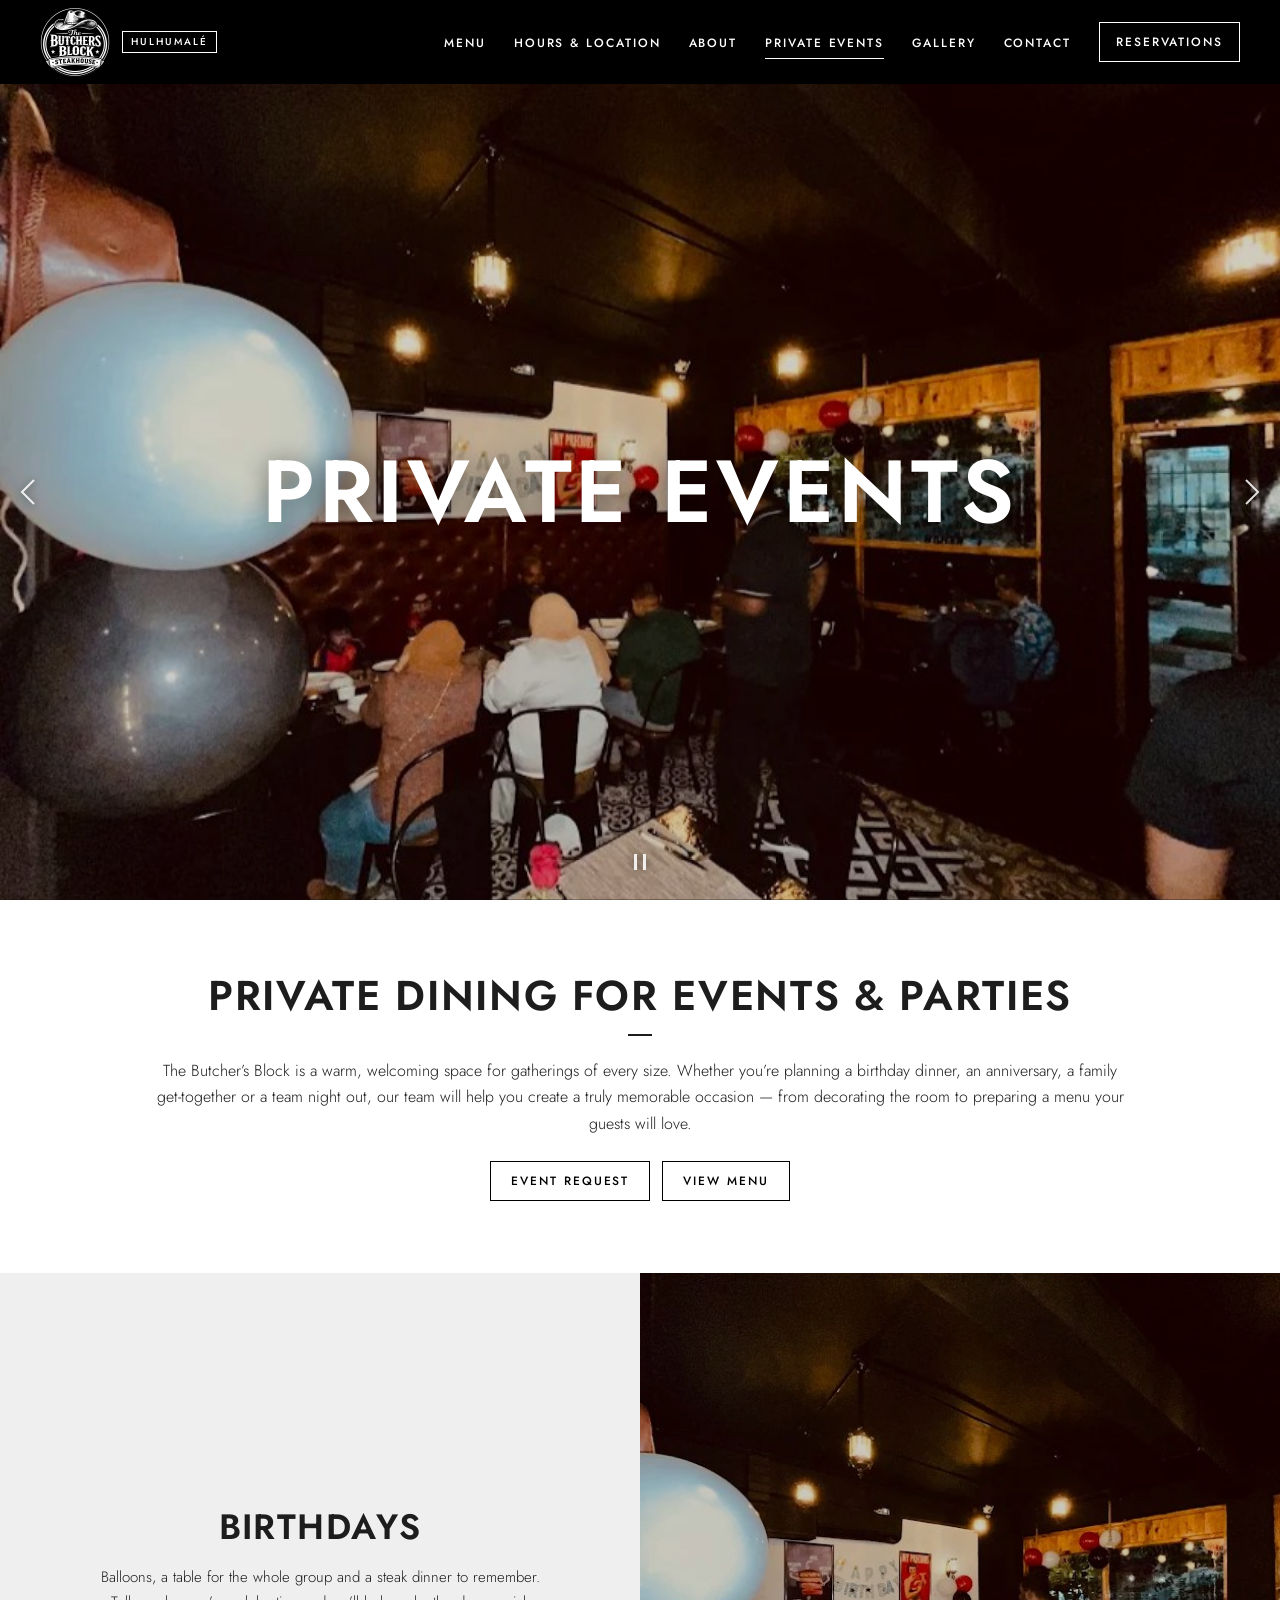
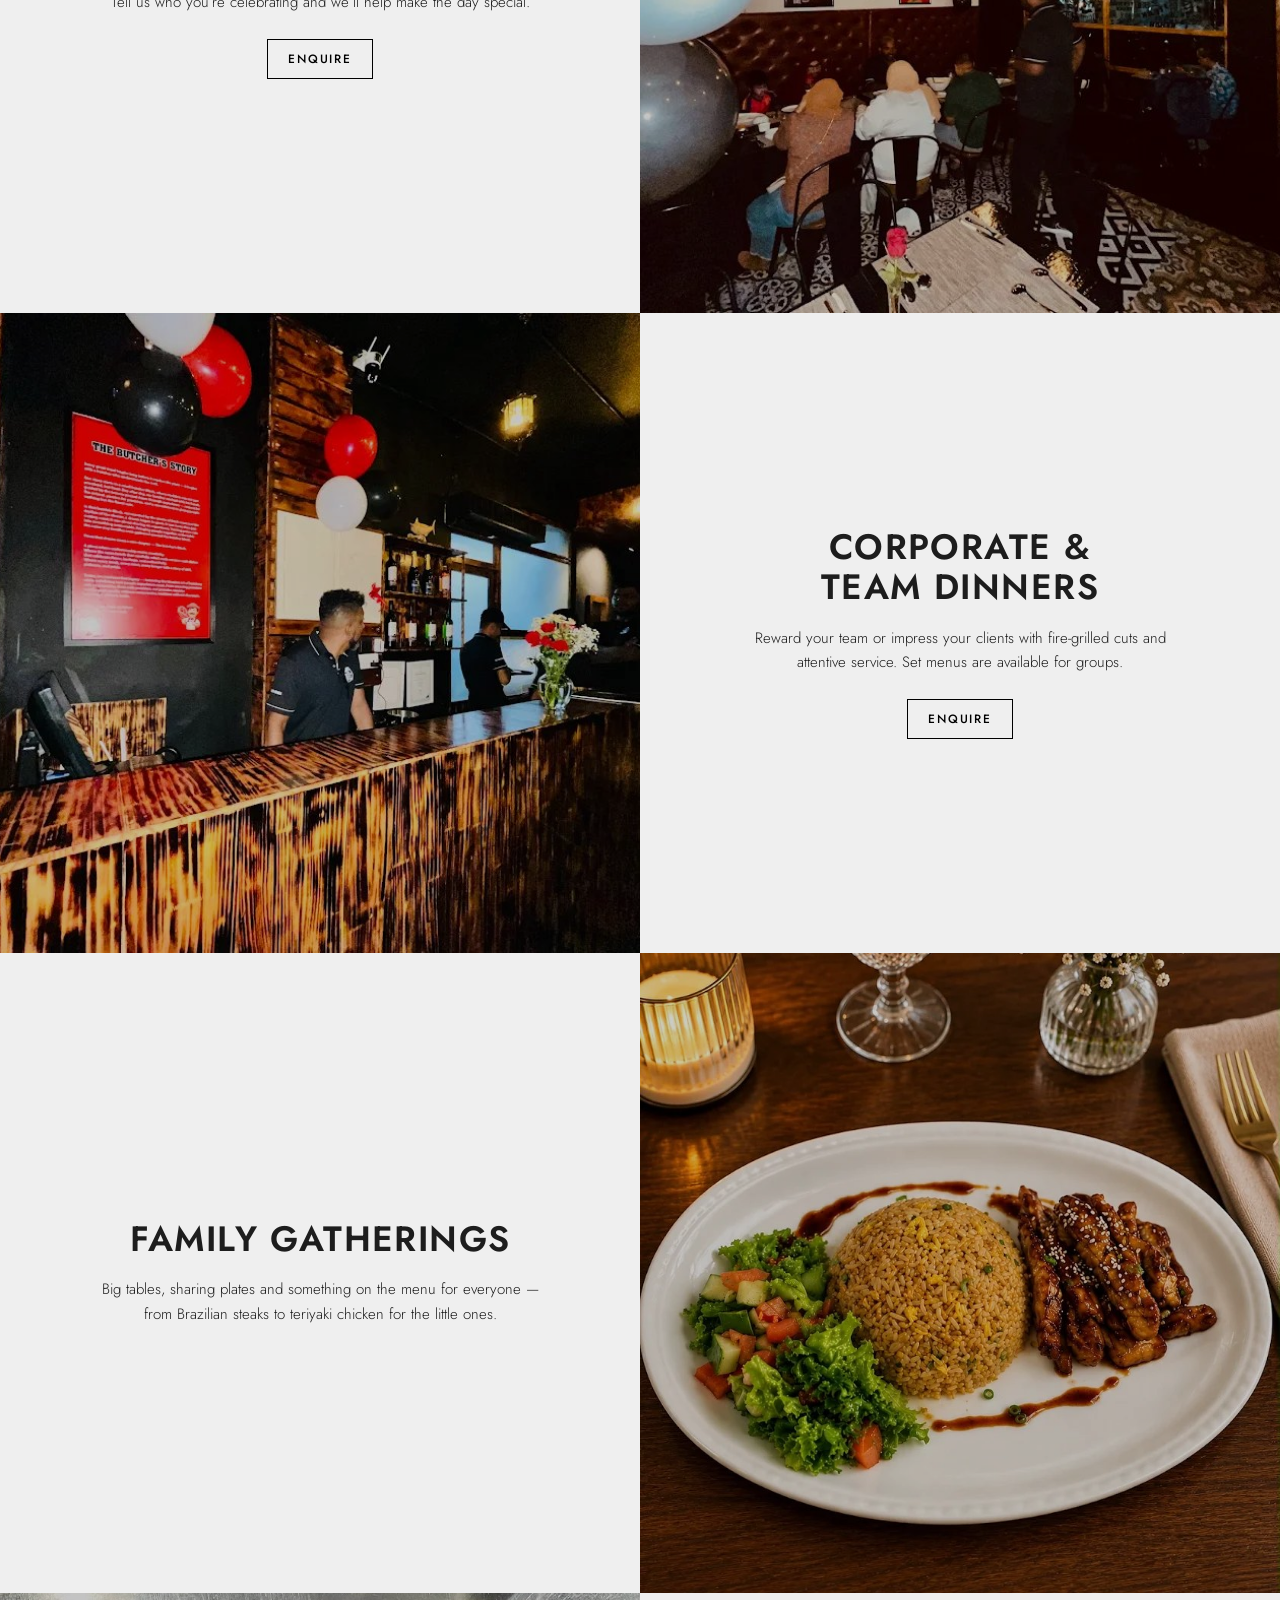
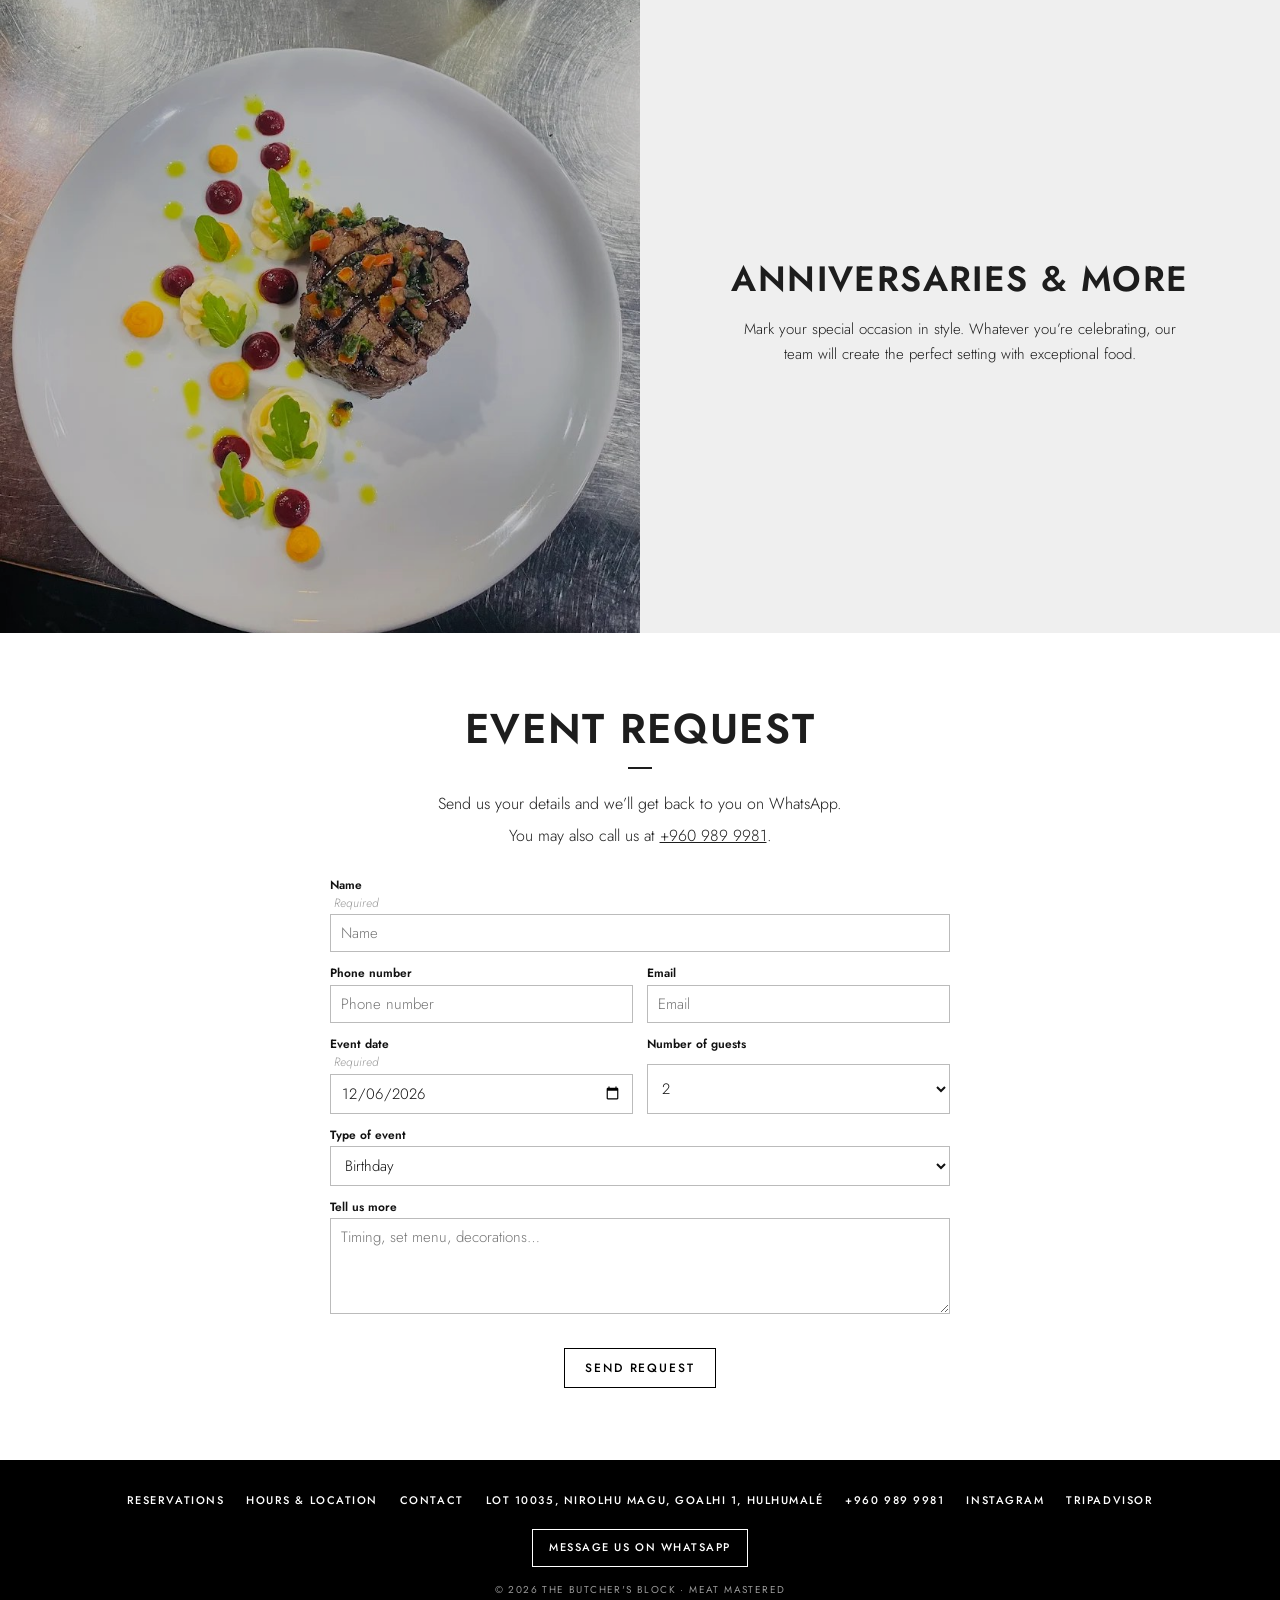
<file: private-events.html>
<!doctype html>
<html lang="en" class="no-js">
<head>
<meta charset="utf-8">
<meta name="viewport" content="width=device-width,initial-scale=1,viewport-fit=cover">
<title>Private Events | The Butcher's Block, Hulhumalé</title>
<meta name="description" content="Host birthdays, anniversaries, corporate dinners and family gatherings at The Butcher&#x27;s Block steakhouse in Hulhumalé.">
<meta property="og:type" content="restaurant">
<meta property="og:title" content="Private Events | The Butcher's Block, Hulhumalé">
<meta property="og:description" content="Host birthdays, anniversaries, corporate dinners and family gatherings at The Butcher&#x27;s Block steakhouse in Hulhumalé.">
<meta property="og:image" content="assets/images/dining-room.jpg">
<meta name="theme-color" content="#000000">
<link rel="icon" type="image/png" href="assets/images/favicon.png">
<link rel="apple-touch-icon" href="assets/images/apple-touch-icon.png">
<link rel="preconnect" href="https://fonts.googleapis.com">
<link rel="preconnect" href="https://fonts.gstatic.com" crossorigin>
<link rel="stylesheet" href="https://fonts.googleapis.com/css2?family=Jost:wght@300;400;500;600;700&display=swap">
<link rel="stylesheet" href="assets/css/style.css">
</head>
<body>
<a class="skip" href="#main">Skip to content</a>
<header class="site-header"><div class="wrap">
  <a class="brand" href="index.html" aria-label="The Butcher's Block, home"><img src="assets/images/logo.png" alt="The Butcher's Block Steakhouse" width="70" height="70"><span class="tag">Hulhumalé</span></a>
  <nav class="main-nav" aria-label="Main"><ul><li><a href="menu.html">Menu</a></li><li><a href="hours-location.html">Hours &amp; Location</a></li><li><a href="about.html">About</a></li><li><a href="private-events.html" aria-current="page">Private Events</a></li><li><a href="gallery.html">Gallery</a></li><li><a href="contact.html">Contact</a></li><li><a class="btn" href="reservations.html">Reservations</a></li></ul></nav>
  <button class="menu-toggle" type="button" data-nav-open aria-label="Open menu" aria-expanded="false" aria-controls="overlay-nav"><span></span></button>
</div></header>
<nav class="overlay-nav" id="overlay-nav" aria-label="Site">
  <button class="close" type="button" data-nav-close aria-label="Close menu">×</button>
  <ul><li><a href="index.html">Home</a></li><li><a href="menu.html">Menu</a></li><li><a href="hours-location.html">Hours &amp; Location</a></li><li><a href="about.html">About</a></li><li><a href="private-events.html" aria-current="page">Private Events</a></li><li><a href="gallery.html">Gallery</a></li><li><a href="contact.html">Contact</a></li><li><a href="reservations.html">Reservations</a></li></ul>
  <div class="meta">Lot 10035, Nirolhu Magu, Goalhi 1, Hulhumalé 23000, Maldives<br>Next to Dhiraagu Tower<br><a href="tel:+9609899981">+960 989 9981</a> · <a href="https://www.instagram.com/thebutchersblock.mv" target="_blank" rel="noopener">Instagram</a></div>
</nav>
<main id="main">
<section class="hero" aria-label="Photo slideshow">
  <div class="slide" style="background-image:url('assets/images/dining-room.jpg')" role="img" aria-label="A birthday celebration in the dining room"></div><div class="slide" style="background-image:url('assets/images/bar.jpg')" role="img" aria-label="The counter at The Butcher&#x27;s Block"></div><div class="slide" style="background-image:url('assets/images/steak-beetroot.jpg')" role="img" aria-label="Steak dinner"></div>
  <div class="caption"><h1>Private Events</h1></div>
  <button class="arrow prev" type="button" aria-label="Previous photo"><svg width="16" height="28" viewBox="0 0 16 28" fill="none" stroke="currentColor" stroke-width="2"><path d="M14 2 2 14l12 12"/></svg></button>
  <button class="arrow next" type="button" aria-label="Next photo"><svg width="16" height="28" viewBox="0 0 16 28" fill="none" stroke="currentColor" stroke-width="2"><path d="m2 2 12 12L2 26"/></svg></button>
  <button class="pause" type="button" aria-label="Pause slideshow"><svg width="12" height="16" viewBox="0 0 12 16" fill="currentColor"><rect width="3" height="16"/><rect x="9" width="3" height="16"/></svg></button>
</section><section class="intro reveal"><div class="inner"><div class="heading"><h2>Private dining for events &amp; parties</h2></div><p>The Butcher’s Block is a warm, welcoming space for gatherings of every size. Whether you’re planning a birthday dinner, an anniversary, a family get-together or a team night out, our team will help you create a truly memorable occasion — from decorating the room to preparing a menu your guests will love.</p><div class="btn-row"><a class="btn" href="#event-request">Event request</a><a class="btn" href="menu.html">View menu</a></div></div></section><section class="checker reveal"><div class="pair"><div class="cell-text"><div class="in"><h2>Birthdays</h2><p>Balloons, a table for the whole group and a steak dinner to remember. Tell us who you’re celebrating and we’ll help make the day special.</p><div class="btn-row"><a class="btn" href="#event-request">Enquire</a></div></div></div><div class="cell-img " style="background-image:url('assets/images/dining-room.jpg')" role="img" aria-label="Birthday party in the dining room"></div></div><div class="pair"><div class="cell-img " style="background-image:url('assets/images/bar.jpg')" role="img" aria-label="The Butcher&#x27;s Block counter"></div><div class="cell-text"><div class="in"><h2>Corporate &amp; Team Dinners</h2><p>Reward your team or impress your clients with fire-grilled cuts and attentive service. Set menus are available for groups.</p><div class="btn-row"><a class="btn" href="#event-request">Enquire</a></div></div></div></div><div class="pair"><div class="cell-text"><div class="in"><h2>Family Gatherings</h2><p>Big tables, sharing plates and something on the menu for everyone — from Brazilian steaks to teriyaki chicken for the little ones.</p></div></div><div class="cell-img " style="background-image:url('assets/images/teriyaki-chicken.jpg')" role="img" aria-label="Teriyaki chicken with fried rice"></div></div><div class="pair"><div class="cell-img " style="background-image:url('assets/images/filet-plated.jpg')" role="img" aria-label="Plated filet steak"></div><div class="cell-text"><div class="in"><h2>Anniversaries &amp; More</h2><p>Mark your special occasion in style. Whatever you’re celebrating, our team will create the perfect setting with exceptional food.</p></div></div></div></section>
<section class="intro reveal" id="event-request" style="scroll-margin-top:var(--header)">
  <div class="heading"><h2>Event request</h2></div>
  <div class="form-note"><p>Send us your details and we’ll get back to you on WhatsApp.</p><p>You may also call us at <a href="tel:+9609899981">+960 989 9981</a>.</p></div>
  <form class="form wide" data-whatsapp="event" novalidate>
      <label>Name <em>Required</em><input name="name" autocomplete="name" required placeholder="Name"></label>
      <div class="grid2">
        <label>Phone number<input name="phone" type="tel" autocomplete="tel" placeholder="Phone number"></label>
        <label>Email<input name="email" type="email" autocomplete="email" placeholder="Email"></label>
      </div>
      <div class="grid2">
        <label>Event date <em>Required</em><input name="date" type="date" required></label>
        <label>Number of guests<select name="guests"></select></label>
      </div>
      <label>Type of event<select name="type"><option>Birthday</option><option>Anniversary</option><option>Corporate / team dinner</option><option>Family gathering</option><option>Other</option></select></label>
      <label>Tell us more<textarea name="note" placeholder="Timing, set menu, decorations…"></textarea></label>
      <p class="err" role="alert"></p>
      <div class="actions"><button class="btn" type="submit">Send request</button></div>
      <p class="ok" hidden></p>
    </form>
</section>
</main>
<footer class="site-footer">
  <ul>
    <li><a href="reservations.html">Reservations</a></li>
    <li><a href="hours-location.html">Hours &amp; Location</a></li>
    <li><a href="contact.html">Contact</a></li>
    <li><a href="https://www.google.com/maps/search/?api=1&query=Butcher%27s+Block+10035+Nirolhu+Magu+Hulhumale" target="_blank" rel="noopener">Lot 10035, Nirolhu Magu, Goalhi 1, Hulhumalé</a></li>
    <li><a href="tel:+9609899981">+960 989 9981</a></li>
    <li><a href="https://www.instagram.com/thebutchersblock.mv" target="_blank" rel="noopener">Instagram</a></li>
    <li><a href="https://www.tripadvisor.com/Restaurant_Review-g1938013-d34587380-Reviews-The_Butcher_s_Block-Hulhumale.html" target="_blank" rel="noopener">TripAdvisor</a></li>
  </ul>
  <a class="btn btn-white" href="https://wa.me/9609899981" target="_blank" rel="noopener">Message us on WhatsApp</a>
  <p class="copy">© <span data-year>2026</span> The Butcher's Block · Meat Mastered</p>
</footer>
<script src="assets/js/main.js"></script>
</body>
</html>
</file>
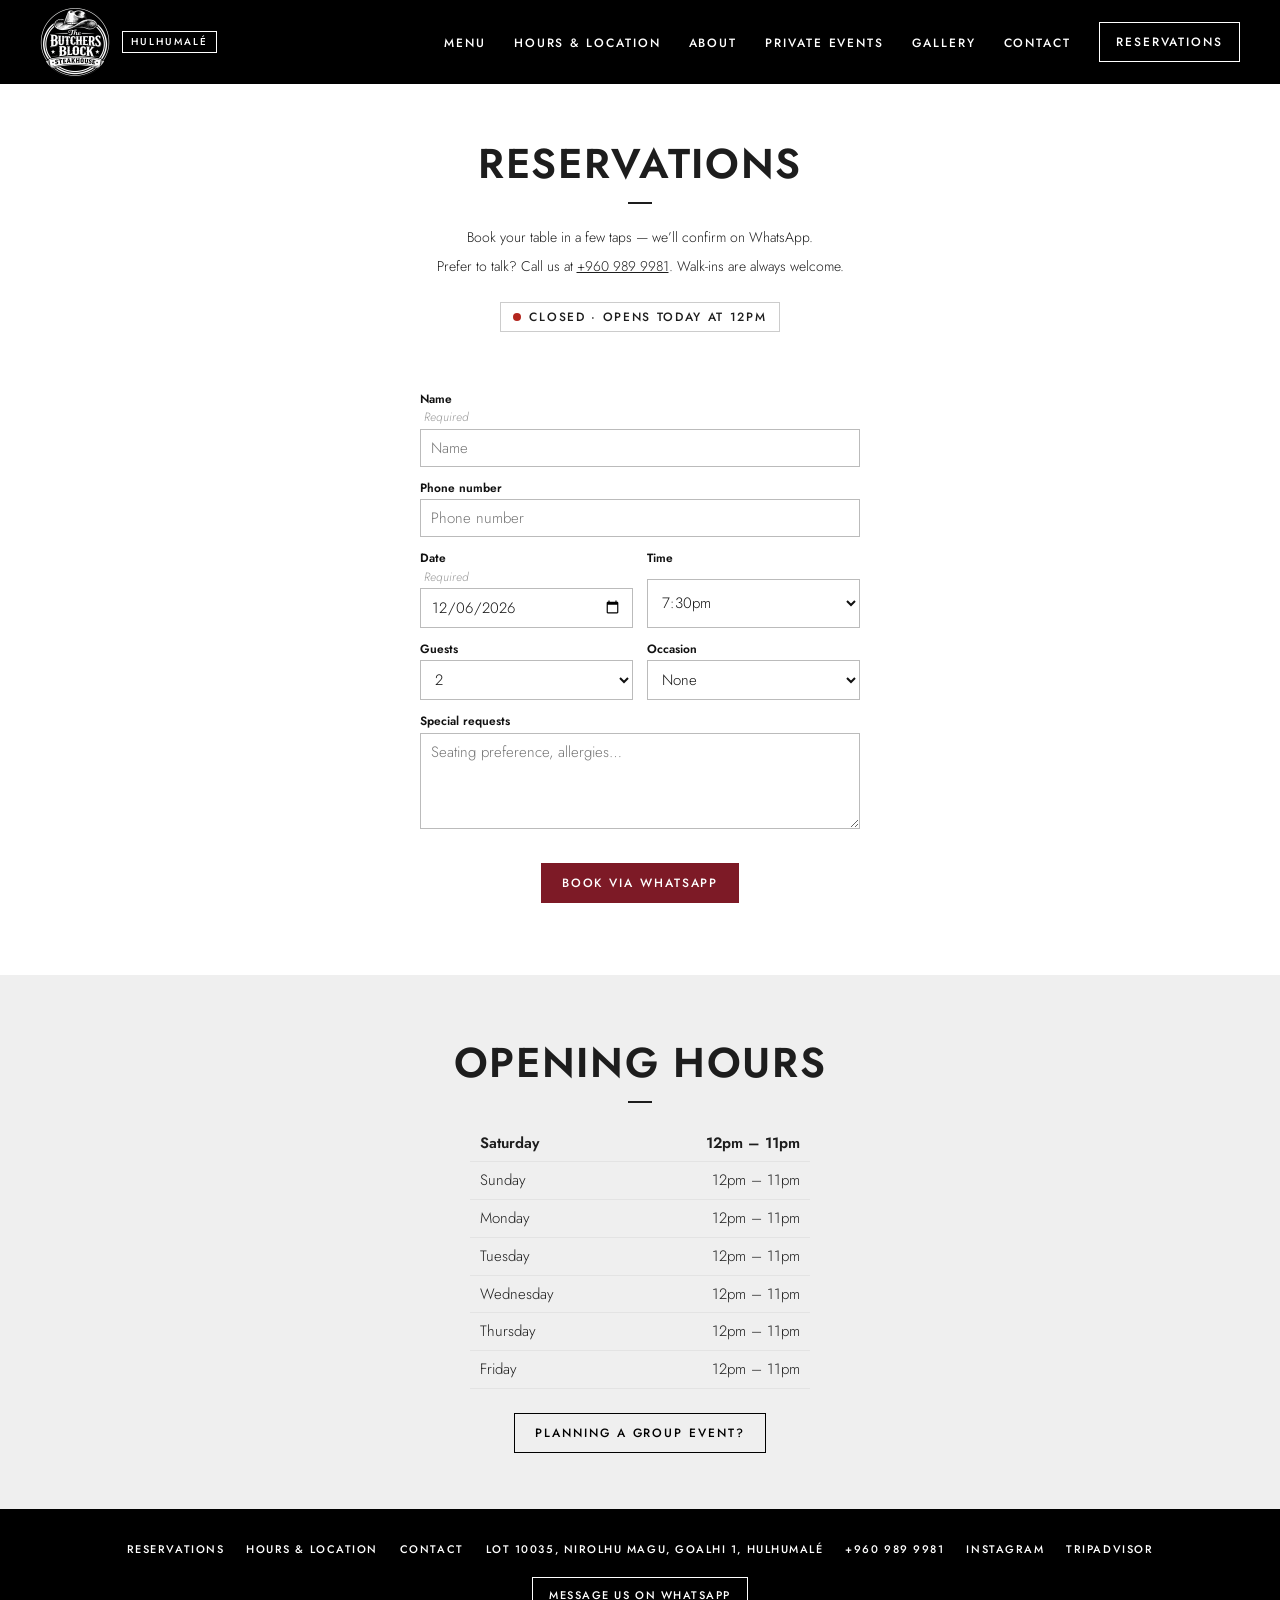
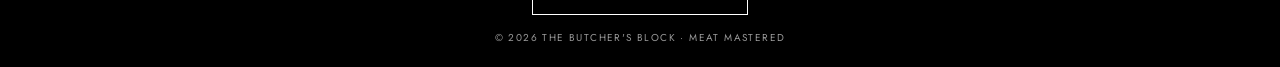
<file: reservations.html>
<!doctype html>
<html lang="en" class="no-js">
<head>
<meta charset="utf-8">
<meta name="viewport" content="width=device-width,initial-scale=1,viewport-fit=cover">
<title>Reservations | The Butcher's Block, Hulhumalé</title>
<meta name="description" content="Reserve a table at The Butcher&#x27;s Block steakhouse in Hulhumalé on WhatsApp. Open daily from 12 noon.">
<meta property="og:type" content="restaurant">
<meta property="og:title" content="Reservations | The Butcher's Block, Hulhumalé">
<meta property="og:description" content="Reserve a table at The Butcher&#x27;s Block steakhouse in Hulhumalé on WhatsApp. Open daily from 12 noon.">
<meta property="og:image" content="assets/images/steak-beetroot.jpg">
<meta name="theme-color" content="#000000">
<link rel="icon" type="image/png" href="assets/images/favicon.png">
<link rel="apple-touch-icon" href="assets/images/apple-touch-icon.png">
<link rel="preconnect" href="https://fonts.googleapis.com">
<link rel="preconnect" href="https://fonts.gstatic.com" crossorigin>
<link rel="stylesheet" href="https://fonts.googleapis.com/css2?family=Jost:wght@300;400;500;600;700&display=swap">
<link rel="stylesheet" href="assets/css/style.css">
</head>
<body>
<a class="skip" href="#main">Skip to content</a>
<header class="site-header"><div class="wrap">
  <a class="brand" href="index.html" aria-label="The Butcher's Block, home"><img src="assets/images/logo.png" alt="The Butcher's Block Steakhouse" width="70" height="70"><span class="tag">Hulhumalé</span></a>
  <nav class="main-nav" aria-label="Main"><ul><li><a href="menu.html">Menu</a></li><li><a href="hours-location.html">Hours &amp; Location</a></li><li><a href="about.html">About</a></li><li><a href="private-events.html">Private Events</a></li><li><a href="gallery.html">Gallery</a></li><li><a href="contact.html">Contact</a></li><li><a class="btn" href="reservations.html" aria-current="page">Reservations</a></li></ul></nav>
  <button class="menu-toggle" type="button" data-nav-open aria-label="Open menu" aria-expanded="false" aria-controls="overlay-nav"><span></span></button>
</div></header>
<nav class="overlay-nav" id="overlay-nav" aria-label="Site">
  <button class="close" type="button" data-nav-close aria-label="Close menu">×</button>
  <ul><li><a href="index.html">Home</a></li><li><a href="menu.html">Menu</a></li><li><a href="hours-location.html">Hours &amp; Location</a></li><li><a href="about.html">About</a></li><li><a href="private-events.html">Private Events</a></li><li><a href="gallery.html">Gallery</a></li><li><a href="contact.html">Contact</a></li><li><a href="reservations.html" aria-current="page">Reservations</a></li></ul>
  <div class="meta">Lot 10035, Nirolhu Magu, Goalhi 1, Hulhumalé 23000, Maldives<br>Next to Dhiraagu Tower<br><a href="tel:+9609899981">+960 989 9981</a> · <a href="https://www.instagram.com/thebutchersblock.mv" target="_blank" rel="noopener">Instagram</a></div>
</nav>
<main id="main">
<section class="page-top reveal">
  <div class="heading"><h1>Reservations</h1></div>
  <div class="form-note"><p>Book your table in a few taps — we’ll confirm on WhatsApp.</p><p>Prefer to talk? Call us at <a href="tel:+9609899981">+960 989 9981</a>. Walk-ins are always welcome.</p><p><span class="status" data-open-status hidden></span></p></div>
</section>
<section class="intro reveal" style="padding-top:8px">
  <form class="form" data-whatsapp="reserve" novalidate>
    <label>Name <em>Required</em><input name="name" autocomplete="name" required placeholder="Name"></label>
    <label>Phone number<input name="phone" type="tel" autocomplete="tel" placeholder="Phone number"></label>
    <div class="grid2">
      <label>Date <em>Required</em><input name="date" type="date" required></label>
      <label>Time<select name="time"></select></label>
    </div>
    <div class="grid2">
      <label>Guests<select name="guests"></select></label>
      <label>Occasion<select name="occasion"><option value="">None</option><option>Birthday</option><option>Anniversary</option><option>Business</option><option>Date night</option></select></label>
    </div>
    <label>Special requests<textarea name="note" placeholder="Seating preference, allergies…"></textarea></label>
    <p class="err" role="alert"></p>
    <div class="actions"><button class="btn btn-fill" type="submit">Book via WhatsApp</button></div>
    <p class="ok" hidden></p>
  </form>
</section>
<section class="closing reveal" style="background:var(--panel)">
  <div class="heading"><h2>Opening hours</h2></div>
  <table class="hours-table" data-hours></table>
  <div class="btn-row"><a class="btn" href="private-events.html">Planning a group event?</a></div>
</section>
</main>
<footer class="site-footer">
  <ul>
    <li><a href="reservations.html">Reservations</a></li>
    <li><a href="hours-location.html">Hours &amp; Location</a></li>
    <li><a href="contact.html">Contact</a></li>
    <li><a href="https://www.google.com/maps/search/?api=1&query=Butcher%27s+Block+10035+Nirolhu+Magu+Hulhumale" target="_blank" rel="noopener">Lot 10035, Nirolhu Magu, Goalhi 1, Hulhumalé</a></li>
    <li><a href="tel:+9609899981">+960 989 9981</a></li>
    <li><a href="https://www.instagram.com/thebutchersblock.mv" target="_blank" rel="noopener">Instagram</a></li>
    <li><a href="https://www.tripadvisor.com/Restaurant_Review-g1938013-d34587380-Reviews-The_Butcher_s_Block-Hulhumale.html" target="_blank" rel="noopener">TripAdvisor</a></li>
  </ul>
  <a class="btn btn-white" href="https://wa.me/9609899981" target="_blank" rel="noopener">Message us on WhatsApp</a>
  <p class="copy">© <span data-year>2026</span> The Butcher's Block · Meat Mastered</p>
</footer>
<script src="assets/js/main.js"></script>
</body>
</html>
</file>
<file: assets/css/style.css>
/* The Butcher's Block — site styles (layout modelled on thelanding.nyc) */
:root{
  --black:#000; --white:#fff; --panel:#efefef; --text:#1d1d1d; --muted:#555;
  --accent:#7d1a26; --accent-soft:#9a4a54;
  --font:"Jost", "Futura", "Century Gothic", "Helvetica Neue", Arial, sans-serif;
  --header:64px; --gut:20px;
  --ease:cubic-bezier(.2,.7,.2,1);
}
@media (min-width:1024px){:root{--header:84px;--gut:40px}}
*{box-sizing:border-box}
html{scroll-behavior:smooth}
body{margin:0;background:var(--white);color:var(--text);font:300 16px/1.65 var(--font);-webkit-font-smoothing:antialiased;overflow-x:hidden}
img{max-width:100%;display:block}
a{color:inherit}
h1,h2,h3,h4{font-family:var(--font);font-weight:600;margin:0;text-transform:uppercase;letter-spacing:.04em;line-height:1.15;text-wrap:balance}
p{margin:0 0 1em}
p:last-child{margin-bottom:0}
.skip{position:absolute;left:-999px}.skip:focus{left:12px;top:12px;z-index:999;background:#fff;color:#000;padding:8px 12px}
:focus-visible{outline:2px solid var(--accent);outline-offset:3px}
.wrap{max-width:1200px;margin-inline:auto;padding-inline:var(--gut)}

/* ---------- Header ---------- */
.site-header{position:sticky;top:env(safe-area-inset-top,0px);z-index:60;background:var(--black);color:var(--white);height:var(--header)}
.site-header .wrap{max-width:none;height:100%;display:flex;align-items:center;justify-content:space-between;gap:24px}
.brand{display:flex;align-items:center;gap:12px;text-decoration:none;color:#fff}
.brand img{height:calc(var(--header) - 14px);width:auto}
.brand .tag{font:500 10px/1 var(--font);letter-spacing:.2em;text-transform:uppercase;border:1px solid #fff;padding:5px 8px;white-space:nowrap}
@media (max-width:380px){.brand .tag{display:none}}
.main-nav{display:none}
.main-nav ul{list-style:none;margin:0;padding:0;display:flex;gap:28px;align-items:center}
.main-nav a{font:500 12px/1 var(--font);letter-spacing:.16em;text-transform:uppercase;text-decoration:none;padding:6px 0;border-bottom:1px solid transparent}
.main-nav a:hover,.main-nav a[aria-current="page"]{border-bottom-color:#fff}
.main-nav .btn{border-color:#fff;color:#fff;padding:10px 16px}
.main-nav .btn:hover{background:#fff;color:#000}
.menu-toggle{background:none;border:0;color:#fff;width:44px;height:44px;display:grid;place-items:center;cursor:pointer;margin-right:-10px}
.menu-toggle span,.menu-toggle span::before,.menu-toggle span::after{display:block;width:20px;height:2px;background:currentColor;position:relative}
.menu-toggle span::before,.menu-toggle span::after{content:"";position:absolute;left:0}
.menu-toggle span::before{top:-6px}.menu-toggle span::after{top:6px}
@media (min-width:1100px){.main-nav{display:block}.menu-toggle{display:none}}

/* Full-screen overlay menu (as on the reference) */
.overlay-nav{position:fixed;inset:0;z-index:100;background:#000;color:#fff;display:none;overflow-y:auto;padding:28px var(--gut) 40px;text-align:center}
.nav-open .overlay-nav{display:block}
body.nav-open{overflow:hidden}
.overlay-nav .close{position:absolute;top:10px;right:12px;background:none;border:0;color:#fff;font:300 34px/1 var(--font);width:48px;height:48px;cursor:pointer}
.overlay-nav ul{list-style:none;margin:40px 0 0;padding:0;display:grid;gap:4px;justify-items:center}
.overlay-nav a{display:inline-block;font:500 14px/1 var(--font);letter-spacing:.18em;text-transform:uppercase;text-decoration:none;padding:10px 8px;border:1px solid transparent}
.overlay-nav a[aria-current="page"]{border-color:#fff}
.overlay-nav .meta{margin-top:28px;font:400 12px/1.9 var(--font);letter-spacing:.14em;text-transform:uppercase;color:#bbb}

/* ---------- Buttons ---------- */
.btn{display:inline-flex;align-items:center;justify-content:center;min-height:40px;padding:10px 20px;font:500 12px/1.2 var(--font);letter-spacing:.16em;text-transform:uppercase;text-decoration:none;border:1px solid var(--black);background:transparent;color:var(--black);cursor:pointer;transition:background .2s,color .2s,border-color .2s}
.btn:hover{background:var(--black);color:#fff}
.btn-fill{background:var(--accent);border-color:var(--accent);color:#fff}
.btn-fill:hover{background:#5e121b;border-color:#5e121b}
.btn-white{border-color:#fff;color:#fff}
.btn-white:hover{background:#fff;color:#000}
.btn-row{display:flex;flex-wrap:wrap;gap:12px;justify-content:center;margin-top:24px}

/* ---------- Hero slideshow ---------- */
.hero{position:relative;height:calc(100svh - var(--header));min-height:420px;overflow:hidden;background:#111;color:#fff}
.hero.short{height:clamp(360px,70svh,720px)}
.slide{position:absolute;inset:0;background-size:cover;background-position:center;opacity:0;transition:opacity 1.2s ease;transform:scale(1.03)}
.slide.on{opacity:1;animation:kb 9s ease-out both}
@keyframes kb{from{transform:scale(1.08)}to{transform:scale(1)}}
.hero::after{content:"";position:absolute;inset:0;background:rgba(0,0,0,.18);pointer-events:none}
.hero .caption{position:absolute;inset:0;z-index:2;display:grid;place-content:center;justify-items:center;text-align:center;padding:24px 64px;pointer-events:none}
.hero .caption > *{pointer-events:auto}
.hero h1{font-size:clamp(2.4rem,7vw,5.5rem);font-weight:600;letter-spacing:.04em;line-height:1.02;text-shadow:0 2px 24px rgba(0,0,0,.45)}
.hero .kicker{font:500 clamp(1.5rem,4.5vw,3.2rem)/1 var(--font);letter-spacing:.35em;text-transform:uppercase;text-shadow:0 2px 20px rgba(0,0,0,.5);margin-right:-.35em}
.hero .dash{width:28px;height:2px;background:#fff;margin:18px auto}
.hero .sub{font:500 13px/1 var(--font);letter-spacing:.3em;text-transform:uppercase;text-shadow:0 1px 10px rgba(0,0,0,.6);margin-right:-.3em}
.hero .btn-row{margin-top:28px}
.hero .arrow,.hero .pause{position:absolute;z-index:3;background:none;border:0;color:#fff;cursor:pointer;opacity:.85;filter:drop-shadow(0 1px 4px rgba(0,0,0,.6))}
.hero .arrow{top:50%;transform:translateY(-50%);width:48px;height:64px;display:grid;place-items:center}
.hero .prev{left:4px}.hero .next{right:4px}
.hero .pause{bottom:18px;left:50%;transform:translateX(-50%);width:40px;height:40px;display:grid;place-items:center}
.hero .arrow:hover,.hero .pause:hover{opacity:1}

/* ---------- Text blocks ---------- */
.intro{padding:72px var(--gut);text-align:center}
.intro .inner{max-width:980px;margin:0 auto}
.intro p{font-size:16px}
.intro.lg p{font-size:17px}
.heading{text-align:center;margin-bottom:22px}
.heading h1,.heading h2{font-size:clamp(1.9rem,4.6vw,2.6rem);font-weight:600}
.heading::after{content:"";display:block;width:24px;height:2px;background:currentColor;margin:14px auto 0}
.page-top{padding:56px var(--gut) 24px;text-align:center}

/* ---------- Checkerboard grid ---------- */
.checker{display:grid;grid-template-columns:1fr}
.pair{display:flex;flex-direction:column}
.pair > *{min-height:340px}
.pair .cell-img{order:-1}
@media (min-width:640px){
  .checker{grid-template-columns:1fr 1fr}
  .pair{display:contents}
  .pair > *{min-height:clamp(380px,50vw,640px)}
  .pair .cell-img{order:0}
}
.cell-img{position:relative;display:grid;place-items:center;background-size:cover;background-position:center;color:#fff;text-align:center;padding:24px;text-decoration:none}
.cell-img::before{content:"";position:absolute;inset:0;background:rgba(0,0,0,.2);transition:background .3s}
a.cell-img:hover::before{background:rgba(0,0,0,.35)}
.cell-img h2{position:relative;font-size:clamp(1.7rem,4vw,3rem);font-weight:600;text-shadow:0 2px 18px rgba(0,0,0,.5)}
.cell-text{background:var(--panel);display:grid;place-items:center;text-align:center;padding:48px clamp(24px,6vw,96px)}
.cell-text .in{max-width:460px}
.cell-text h2{font-size:clamp(1.5rem,3.4vw,2.2rem);margin-bottom:18px}
.cell-text h3{font:500 15px/1.3 var(--font);letter-spacing:.12em;margin-bottom:10px}
.cell-text .cap{font-weight:600;font-size:13px;margin-bottom:12px}
.cell-text p{font-size:15px}

/* ---------- Menu ---------- */
.menu-wrap{padding:40px var(--gut) 72px;max-width:1200px;margin:0 auto;color:var(--accent)}
.menu-tabs{display:flex;flex-wrap:wrap;gap:10px;margin-bottom:40px}
.menu-tabs button{font:500 12px/1 var(--font);letter-spacing:.12em;text-transform:uppercase;padding:13px 18px;background:#fff;color:#000;border:1px solid var(--accent);cursor:pointer}
.menu-tabs button[aria-selected="true"]{background:var(--accent);color:#fff}
.menu-panel{display:grid;grid-template-columns:1fr;gap:0 48px}
.menu-panel[hidden]{display:none}
@media (min-width:600px){.menu-panel{grid-template-columns:1fr 1fr}}
@media (min-width:900px){.menu-panel{grid-template-columns:repeat(3,1fr)}}
.menu-col{display:grid;align-content:start}
.menu-sec{padding-bottom:28px;margin-bottom:32px;border-bottom:2px solid var(--accent)}
.menu-sec:last-child{border-bottom:0}
.menu-sec h2{font-size:clamp(1.6rem,3vw,2rem);font-weight:600;margin-bottom:8px}
.menu-sec .note{font-size:14px;margin:-4px 0 12px;color:var(--accent-soft)}
.menu-item{margin-top:16px}
.menu-item h3{font:500 16px/1.35 var(--font);letter-spacing:.07em}
.menu-item h3 .price{white-space:nowrap}
.menu-item p{font-size:14px;line-height:1.45;margin:3px 0 0;color:var(--accent-soft)}
.menu-foot{text-align:center;color:var(--muted);font-size:14px;margin-top:8px}

/* ---------- Hours & location ---------- */
.hours-block{text-align:center;padding:0 var(--gut) 56px}
.hours-block .addr{font-size:14px;margin-bottom:28px}
.hours-block .addr a{text-underline-offset:3px}
.hours-block h2{font-size:clamp(1.6rem,3.6vw,2.2rem);margin:36px 0 10px}
.hours-block p{margin:0;font-size:16px;line-height:1.75}
.hours-block .strong{font-weight:600;text-transform:uppercase;letter-spacing:.08em;font-size:14px;margin-top:18px}
.map-box{position:relative;height:clamp(300px,45vw,480px);background:#e5e5e5}
.map-box iframe{width:100%;height:100%;border:0;filter:grayscale(1) contrast(1.05)}
.map-box .btn{position:absolute;left:50%;bottom:28px;transform:translateX(-50%);background:#fff}
.map-box .btn:hover{background:#000}
.status{display:inline-flex;align-items:center;gap:8px;font:500 12px/1 var(--font);letter-spacing:.14em;text-transform:uppercase;border:1px solid #ccc;padding:8px 12px;margin-top:18px}
.dot{width:8px;height:8px;border-radius:50%;background:#b3261e}
.dot.open{background:#2e8540}
.hours-table{margin:14px auto 0;border-collapse:collapse;font-size:15px;min-width:min(340px,100%)}
.hours-table td{padding:6px 10px;border-bottom:1px solid #e3e3e3;text-align:left}
.hours-table td:last-child{text-align:right}
.hours-table tr.today td{font-weight:600}

/* ---------- Forms ---------- */
.form{max-width:440px;margin:0 auto;display:grid;gap:14px;text-align:left}
.form.wide{max-width:620px}
.form .grid2{display:grid;grid-template-columns:1fr 1fr;gap:14px}
.form label{display:grid;gap:4px;font:600 12px/1.2 var(--font);color:#111}
.form label em{font-weight:300;font-style:italic;color:#999;margin-left:4px}
.form input,.form select,.form textarea{font:300 15px var(--font);color:#111;background:#fff;border:1px solid #bbb;border-radius:0;min-height:38px;padding:7px 10px;width:100%}
.form textarea{min-height:96px;resize:vertical}
.form .actions{text-align:center;margin-top:6px}
.form .err{color:var(--accent);font-weight:500;font-size:14px;margin:0;text-align:center}
.form .ok{text-align:center;font-size:15px;color:#1d1d1d}
.form-note{text-align:center;font-size:14px;margin:0 auto 28px;max-width:560px}
.form-note p{margin:0 0 6px}

/* ---------- Reviews ---------- */
.reviews{padding:72px var(--gut);text-align:center;background:#fff}
.stars{color:var(--accent);letter-spacing:.2em;font-size:20px}
.rating{font:600 14px/1 var(--font);letter-spacing:.16em;text-transform:uppercase;margin-top:10px}
.quotes{display:grid;gap:40px;max-width:1100px;margin:40px auto 0}
@media (min-width:800px){.quotes{grid-template-columns:1fr 1fr}}
.quotes blockquote{margin:0;font-size:17px;line-height:1.7}
.quotes cite{display:block;margin-top:14px;font:500 12px/1 var(--font);letter-spacing:.16em;text-transform:uppercase;font-style:normal}

/* ---------- Gallery ---------- */
.gallery{display:grid;grid-template-columns:repeat(2,1fr);gap:6px;padding:0 6px 6px}
@media (min-width:900px){.gallery{grid-template-columns:repeat(4,1fr)}}
.gallery button{padding:0;border:0;cursor:zoom-in;aspect-ratio:3/4;background-size:cover;background-position:center;transition:opacity .3s}
.gallery button.wide{grid-column:span 2;aspect-ratio:auto}
.gallery button:hover{opacity:.85}
.lightbox{position:fixed;inset:0;z-index:120;background:rgba(0,0,0,.94);display:none;place-items:center}
.lightbox.open{display:grid}
.lightbox img{max-width:92vw;max-height:86vh;object-fit:contain}
.lightbox button{position:absolute;background:none;border:0;color:#fff;font:300 40px/1 var(--font);width:56px;height:56px;cursor:pointer}
.lightbox .lb-close{top:10px;right:10px}
.lightbox .lb-prev{left:6px;top:50%;transform:translateY(-50%)}
.lightbox .lb-next{right:6px;top:50%;transform:translateY(-50%)}

/* Nearby / closing brand block */
.closing{padding:64px var(--gut) 56px;text-align:center}
.closing img{width:120px;margin:28px auto 0}
.link-list{list-style:none;margin:0;padding:0;display:grid;gap:6px;justify-items:center;font-size:15px}
.link-list a{text-underline-offset:3px}

/* ---------- Footer ---------- */
.site-footer{background:#000;color:#fff;text-align:center;padding:26px var(--gut) 22px}
.site-footer ul{list-style:none;margin:0;padding:0;display:flex;flex-wrap:wrap;justify-content:center;gap:6px 22px}
.site-footer a{font:500 11px/1.8 var(--font);letter-spacing:.14em;text-transform:uppercase;text-decoration:none}
.site-footer a:hover{text-decoration:underline;text-underline-offset:3px}
.site-footer .btn{margin-top:16px;min-height:34px;padding:8px 16px;font-size:11px}
.site-footer .copy{margin-top:16px;font:400 10px/1.4 var(--font);letter-spacing:.14em;text-transform:uppercase;color:#999}

/* Reveal */
.reveal{animation:rise .8s var(--ease) both}
@keyframes rise{from{transform:translateY(14px)}to{transform:none}}
@media (prefers-reduced-motion:reduce){.reveal{animation:none}.slide.on{animation:none}html{scroll-behavior:auto}}
</file>
